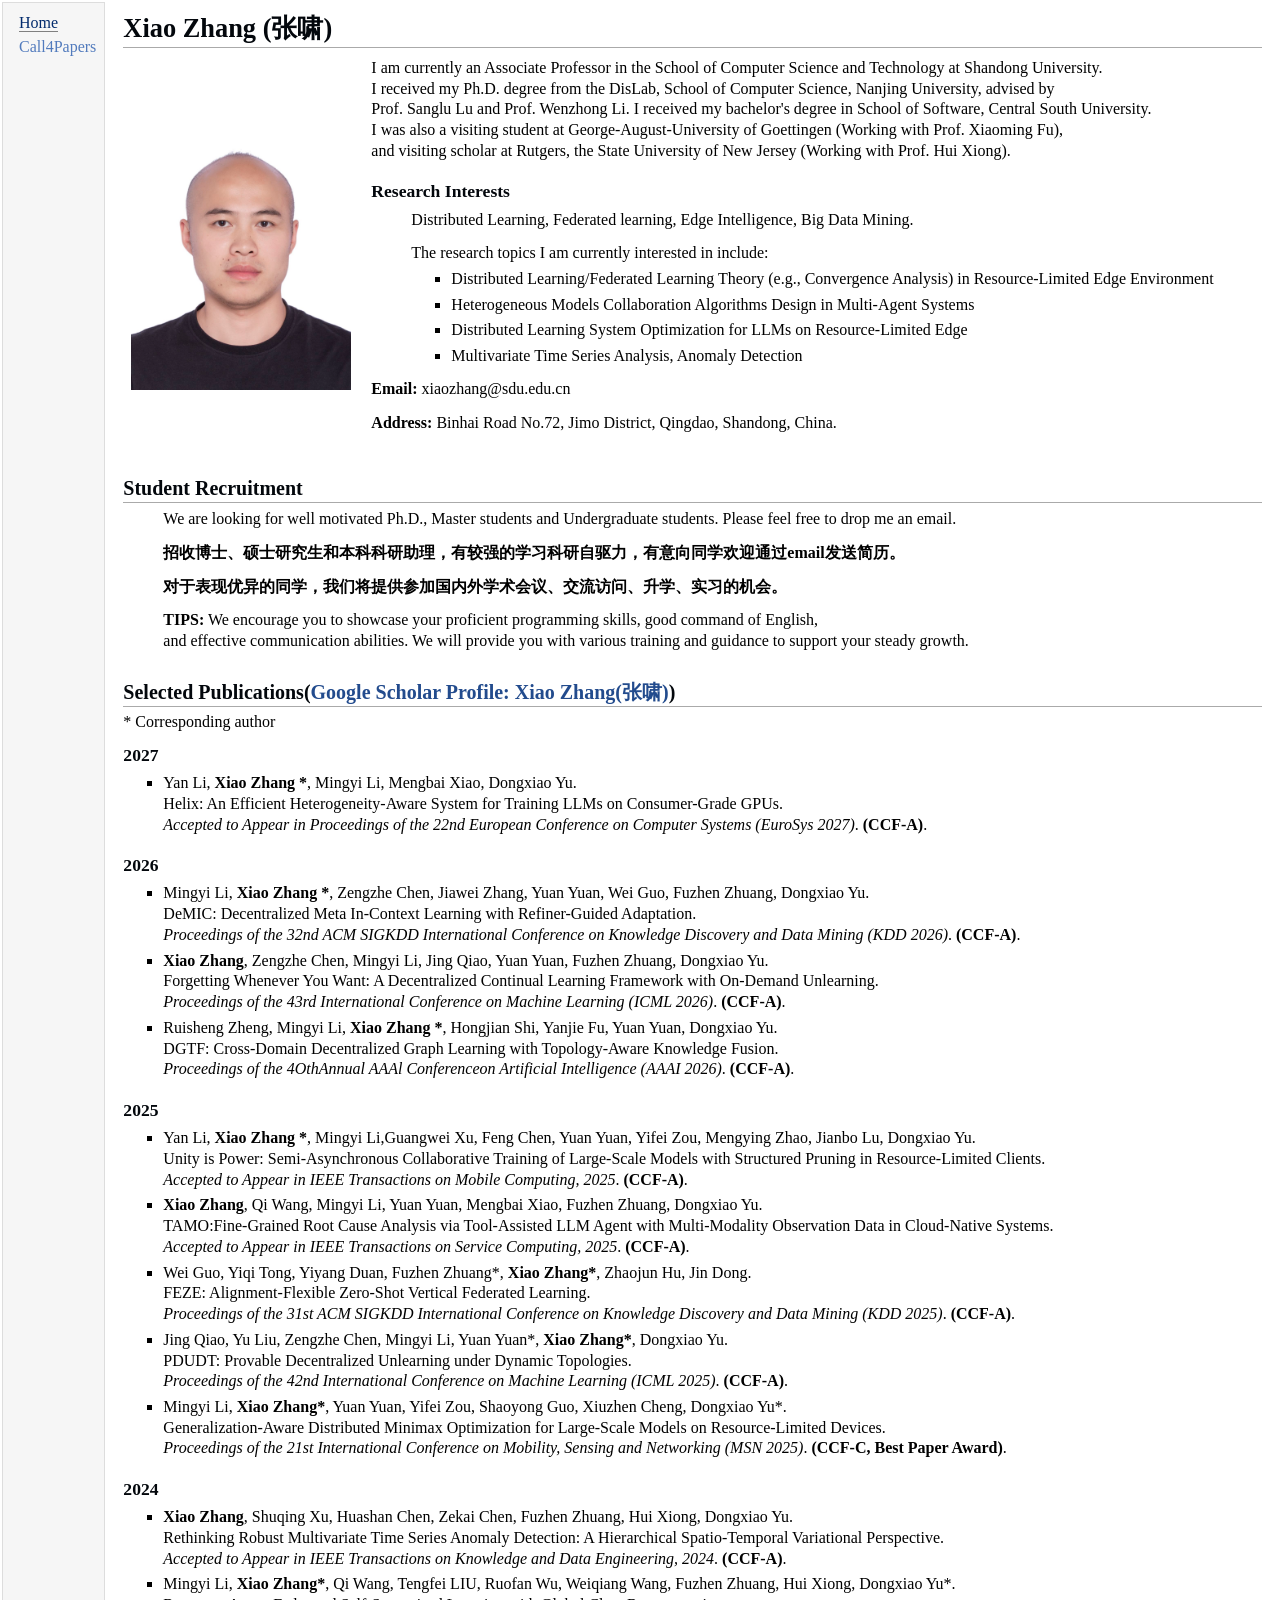
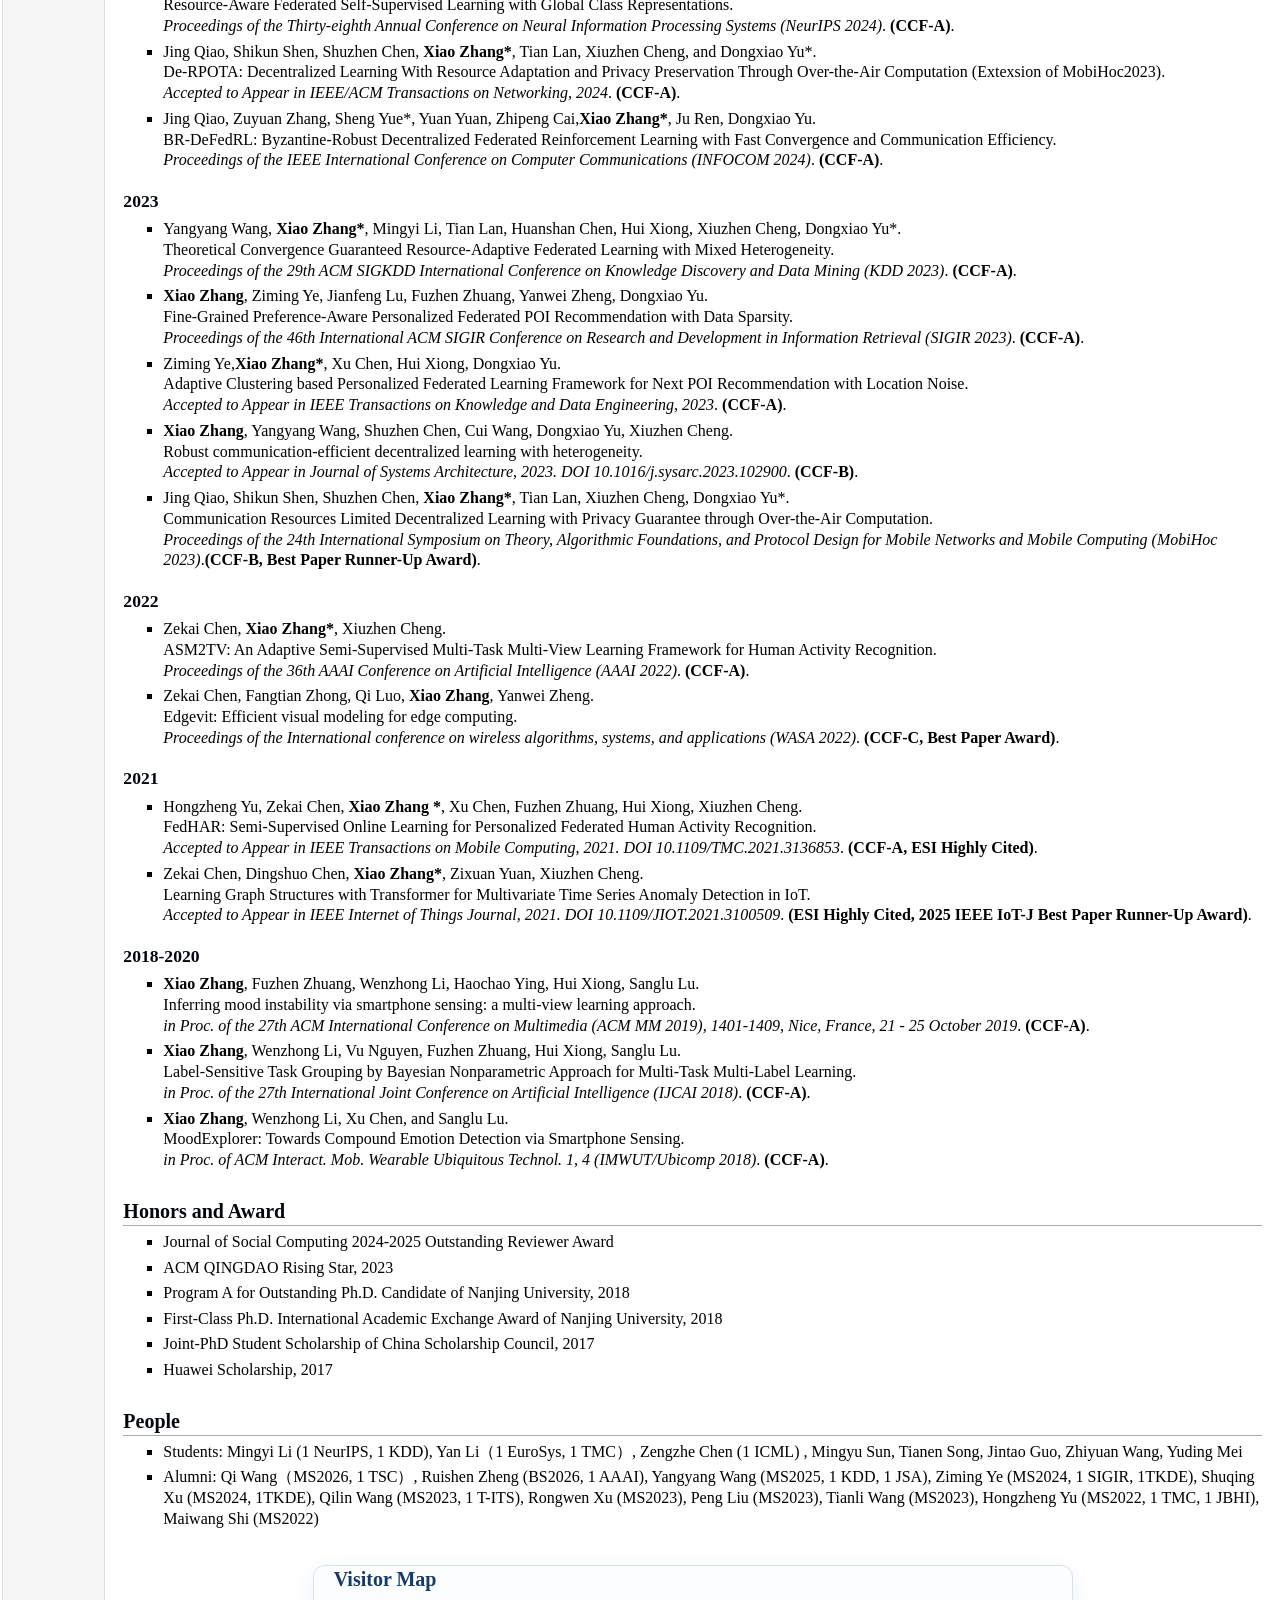
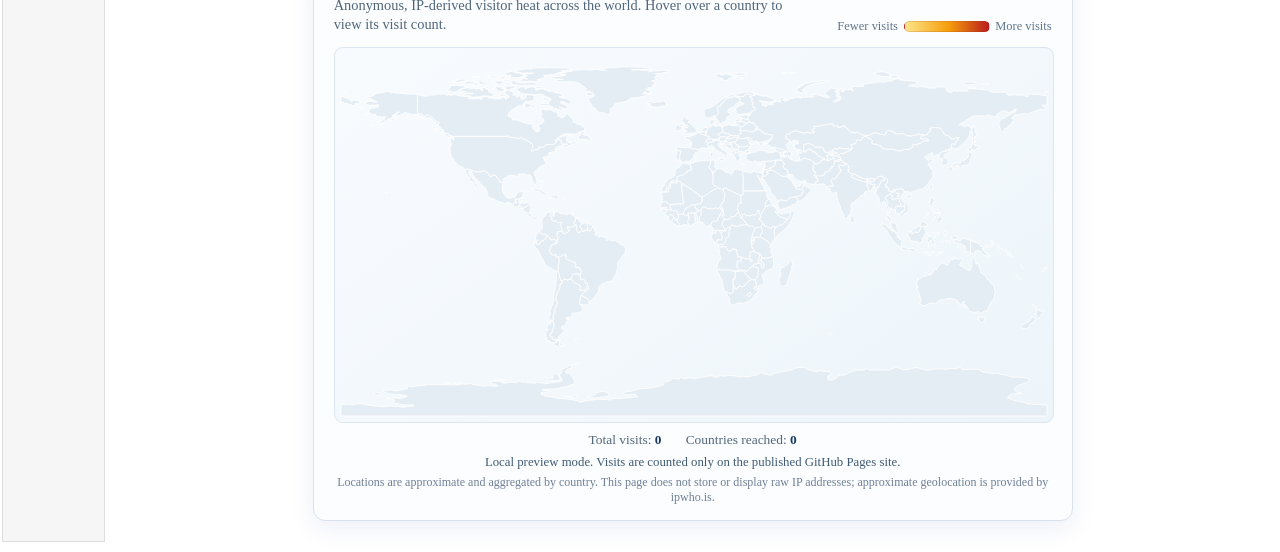
<file: index.html>
<!DOCTYPE html PUBLIC "-//W3C//DTD XHTML 1.1//EN"
  "http://www.w3.org/TR/xhtml11/DTD/xhtml11.dtd">
<html xmlns="http://www.w3.org/1999/xhtml" xml:lang="en">
<head>
<meta name="generator" content="jemdoc, see http://jemdoc.jaboc.net/" />
<meta http-equiv="Content-Type" content="text/html;charset=utf-8" />
<link rel="stylesheet" href="jemdoc.css" type="text/css" />
<title></title>
</head>
<body>
<table summary="Table for page layout." id="tlayout">
<tr valign="top">
<td id="layout-menu">
<div class="menu-item"><a href="index.html" class="current">Home</a></div>
<!-- <div class="menu-item"><a href="publications.html">Publications</a></div>
<div class="menu-item"><a href="transfer.html">Transfer&nbsp;Learning</a></div>
<div class="menu-item"><a href="mtmv.html">Multi-task&nbsp;&&nbsp;multi-view&nbsp;Learning</a></div>
<div class="menu-item"><a href="recsys.html">Recommendation&nbsp;System</a></div>
<div class="menu-item"><a href="talks.html">Talks</a></div> -->
<!-- <div class="menu-item"><a href="fp.html">Full Publications</a></div> -->
<!-- <div class="menu-item"><a href="teaching.html">Teaching/Services</a></div> -->
<!-- <div class="menu-item"><a href="group.html">Group</a></div> -->
<div class="menu-item"><a href="call4papers.html">Call4Papers</a></div>
</td>
<td id="layout-content">
<h1 style="margin-top: 0px;">Xiao Zhang (张啸)</h1>
<table class="imgtable"><tr><td>
<img src="./xiao-2.jpeg" alt="alt text" width="220px" height="280px" /></a>&nbsp;</td>
<td align="left"><p>I am currently an Associate Professor in the School of Computer Science and Technology at Shandong University. <br> I received my Ph.D. degree from the DisLab, School of Computer Science, Nanjing University, advised by <br> Prof. Sanglu Lu and Prof. Wenzhong Li. I received my bachelor's degree in School of Software, Central South University. <br>
I was also a visiting student at George-August-University of Goettingen (Working with Prof. Xiaoming Fu),  <br> and visiting scholar at Rutgers, the State University of New Jersey (Working with Prof. Hui Xiong).
</p>
<!-- <p>My research interests include Distributed Learning, Edge Intelligence and Data Mining, including Federated Learning, Multi-task Learning, Multi-view Learning and Recommendation Systems.</p> -->
<!-- <p>I have published more than 100 papers in the prestigious refereed conferences and journals, such as KDD, WWW, SIGIR, ICDE, IJCAI, AAAI, EMNLP, Nature Communications, IEEE TKDE, ACM TKDD, IEEE T-CYB, IEEE TNNLS, ACM TIST, et al.</p> -->

<h3>Research Interests</h3>
<ul>
<p> Distributed Learning, Federated learning, Edge Intelligence, Big Data Mining.</p>
<p> The research topics I am currently interested in include: </p>
<ul>
<li> <p>Distributed Learning/Federated Learning Theory (e.g., Convergence Analysis) in Resource-Limited Edge Environment
  </p>
</li>
<li> <p>Heterogeneous Models Collaboration Algorithms Design in Multi-Agent Systems
  </p>
</li>
<li> <p>Distributed Learning System Optimization for LLMs on Resource-Limited Edge
  </p>
</li>
<li> <p>Multivariate Time Series Analysis, Anomaly Detection
  </p>
</li>
</ul>
</ul>
<!-- <h3>Email</h3>
<ul>
<p> xiaozhang@sdu.edu.cn &amp; </p>
</ul>
<h3>Address</h3>
<ul>
<p> Binhai Road No.72, Jimo District, Qingdao, Shandong, China.</p>
</ul> -->
<p><b>Email:</b> xiaozhang@sdu.edu.cn </p>
<p><b>Address:</b> Binhai Road No.72, Jimo District, Qingdao, Shandong, China.</p>
<!-- <p>Tel: (86) 10-62600765</p> -->
<!-- <p>Motto: If you want to harvest, please try your best! Keep your heart passional, everything is possible!</p> -->
<!-- <p> <b>Student recruitment:</b> We are looking for well motivated Master students and Undergraduate students who are interested in Distributed Learning, Federated learning, Edge Intelligence, Big Data Mining. Please feel free to drop me an email.</p>
<p> <b>招收博士、硕士研究生和本科科研助理，有较强的学习科研自驱力，有意向同学欢迎通过email发送简历。</b></p>
<p> <b>TIPS:</b> We encourage you to showcase your proficient programming skills, good command of English, and effective communication abilities. We will provide you with various training and guidance to support your steady growth.</p> -->
</td></tr></table>

<h2>Student Recruitment</h2>
<ul>
<p> We are looking for well motivated Ph.D., Master students and Undergraduate students.  Please feel free to drop me an email.</p>
<p> <b>招收博士、硕士研究生和本科科研助理，有较强的学习科研自驱力，有意向同学欢迎通过email发送简历。</b></p>
<p> <b>对于表现优异的同学，我们将提供参加国内外学术会议、交流访问、升学、实习的机会。</b></p>
<p> <b>TIPS:</b> We encourage you to showcase your proficient programming skills, good command of English, 
  <br> and effective communication abilities. We will provide you with various training and guidance to support your steady growth.</p>
</ul>

  
<h2>Selected Publications(<a href="https://scholar.google.com/citations?user=Mjc1iUQAAAAJ&hl=zh-CN">Google Scholar Profile: Xiao Zhang(张啸)</a>)</h2>
* Corresponding author
<!-- <h3>Distributed Learning/Federated Learning Theory (e.g., Convergence Analysis) in Resource-Limited Edge Environment</h3> -->
<h3>2027</h3>
<ul>
<li><p> Yan Li, <b>Xiao Zhang *</b>,  Mingyi Li, Mengbai Xiao, Dongxiao Yu.
<br> Helix: An Efficient Heterogeneity-Aware System for Training LLMs on Consumer-Grade GPUs. 
<br><i>Accepted to Appear in Proceedings of the 22nd European Conference on Computer Systems (EuroSys 2027)</i>. <b>(CCF-A)</b>.
</p>
</li>

</ul> 
  
<h3>2026</h3>
<ul>
<li><p> Mingyi Li, <b>Xiao Zhang *</b>, Zengzhe Chen, Jiawei Zhang, Yuan Yuan, Wei Guo, Fuzhen Zhuang, Dongxiao Yu. 
<br> DeMIC: Decentralized Meta In-Context Learning with Refiner-Guided Adaptation. 
<br><i>Proceedings of the 32nd ACM SIGKDD International Conference on Knowledge Discovery and Data Mining (KDD 2026)</i>. <b>(CCF-A)</b>.
</p>
</li>
<li><p> <b>Xiao Zhang</b>, Zengzhe Chen, Mingyi Li, Jing Qiao, Yuan Yuan, Fuzhen Zhuang, Dongxiao Yu. 
<br> Forgetting Whenever You Want: A Decentralized Continual Learning Framework with On-Demand Unlearning. 
<br> <i>Proceedings of the 43rd International Conference on Machine Learning (ICML 2026)</i>. <b>(CCF-A)</b>.
</p>
</li>
<li><p> Ruisheng Zheng, Mingyi Li, <b>Xiao Zhang *</b>, Hongjian Shi, Yanjie Fu, Yuan Yuan, Dongxiao Yu. 
<br> DGTF: Cross-Domain Decentralized Graph Learning with Topology-Aware Knowledge Fusion. 
<br> <i>Proceedings of the 4OthAnnual AAAl Conferenceon Artificial Intelligence (AAAI 2026)</i>. <b>(CCF-A)</b>.
</p>
</li>
</ul> 
<h3>2025</h3>
<ul>
<li><p> Yan Li, <b>Xiao Zhang *</b>, Mingyi Li,Guangwei Xu, Feng Chen, Yuan Yuan, Yifei Zou, Mengying Zhao, Jianbo Lu, Dongxiao Yu. 
<br> Unity is Power: Semi-Asynchronous Collaborative Training of Large-Scale Models with Structured Pruning in Resource-Limited Clients. 
<br> <i>Accepted to Appear in IEEE Transactions on Mobile Computing, 2025</i>. <b>(CCF-A)</b>.
</p>
</li>
<li><p>  <b>Xiao Zhang</b>, Qi Wang, Mingyi Li, Yuan Yuan, Mengbai Xiao, Fuzhen Zhuang, Dongxiao Yu. 
<br> TAMO:Fine-Grained Root Cause Analysis via Tool-Assisted LLM Agent with Multi-Modality Observation Data in Cloud-Native Systems. 
<br> <i>Accepted to Appear in IEEE Transactions on Service Computing, 2025</i>. <b>(CCF-A)</b>.
</p>
</li>
<li><p>Wei Guo, Yiqi Tong, Yiyang Duan, Fuzhen Zhuang*, <b>Xiao Zhang*</b>, Zhaojun Hu, Jin Dong. 
<br> FEZE: Alignment-Flexible Zero-Shot Vertical Federated Learning.
<br> <i>Proceedings of the 31st ACM SIGKDD International Conference on Knowledge Discovery and Data Mining (KDD 2025)</i>. <b>(CCF-A)</b>.
</p>
</li>
<li><p> Jing Qiao, Yu Liu, Zengzhe Chen, Mingyi Li, Yuan Yuan*, <b>Xiao Zhang*</b>, Dongxiao Yu.  
 <br> PDUDT: Provable Decentralized Unlearning under Dynamic Topologies.
 <br> <i>Proceedings of the 42nd International Conference on Machine Learning (ICML 2025)</i>. <b>(CCF-A)</b>.  
</p>
</li> 
<li><p> Mingyi Li, <b>Xiao Zhang*</b>, Yuan Yuan, Yifei Zou, Shaoyong Guo, Xiuzhen Cheng, Dongxiao Yu*.  
 <br> Generalization-Aware Distributed Minimax Optimization for Large-Scale Models on Resource-Limited Devices.
 <br> <i>Proceedings of the 21st International Conference on Mobility, Sensing and Networking (MSN 2025)</i>. <b>(CCF-C, Best Paper Award)</b>.  
</p>
</li> 
</ul>
<h3>2024</h3>
<ul>
<li><p> <b>Xiao Zhang</b>, Shuqing Xu, Huashan Chen, Zekai Chen, Fuzhen Zhuang, Hui Xiong, Dongxiao Yu. 
<br> Rethinking Robust Multivariate Time Series Anomaly Detection: A Hierarchical Spatio-Temporal Variational Perspective. 
<br> <i>Accepted to Appear in IEEE Transactions on Knowledge and Data Engineering, 2024</i>. <b>(CCF-A)</b>.  
</p>
</li> 
<li><p>Mingyi Li, <b>Xiao Zhang*</b>, Qi Wang, Tengfei LIU, Ruofan Wu, Weiqiang Wang, Fuzhen Zhuang, Hui Xiong, Dongxiao Yu*.
<br> Resource-Aware Federated Self-Supervised Learning with Global Class Representations. 
<br> <i>Proceedings of the Thirty-eighth Annual Conference on Neural Information Processing Systems (NeurIPS 2024)</i>. <b>(CCF-A)</b>.
</p>
</li>
<li><p> Jing Qiao, Shikun Shen, Shuzhen Chen, <b>Xiao Zhang*</b>, Tian Lan, Xiuzhen Cheng, and Dongxiao Yu*. 
<br> De-RPOTA: Decentralized Learning With Resource Adaptation and Privacy Preservation Through Over-the-Air Computation (Extexsion of MobiHoc2023). 
<br> <i>Accepted to Appear in IEEE/ACM Transactions on Networking, 2024</i>. <b>(CCF-A)</b>.  
</p>
</li> 
<li><p>Jing Qiao, Zuyuan Zhang, Sheng Yue*, Yuan Yuan, Zhipeng Cai,<b>Xiao Zhang*</b>, Ju Ren, Dongxiao Yu. 
<br> BR-DeFedRL: Byzantine-Robust Decentralized Federated  Reinforcement Learning with Fast Convergence and Communication Efficiency.   
<br> <i>Proceedings of the IEEE International Conference on Computer Communications (INFOCOM 2024)</i>. <b>(CCF-A)</b>.
</p>
</li>
</ul>
<h3>2023</h3>
<ul>
<li><p>Yangyang Wang, <b>Xiao Zhang*</b>, Mingyi Li, Tian Lan, Huanshan Chen, Hui Xiong, Xiuzhen Cheng, Dongxiao Yu*. 
<br> Theoretical Convergence Guaranteed Resource-Adaptive Federated Learning with Mixed Heterogeneity.   
<br> <i>Proceedings of the 29th ACM SIGKDD International Conference on Knowledge Discovery and Data Mining (KDD 2023)</i>. <b>(CCF-A)</b>.
</p>
</li>
<li><p><b>Xiao Zhang</b>, Ziming Ye, Jianfeng Lu, Fuzhen Zhuang, Yanwei Zheng, Dongxiao Yu. 
<br> Fine-Grained Preference-Aware Personalized Federated POI Recommendation with Data Sparsity.   
<br> <i>Proceedings of the 46th International ACM SIGIR Conference on Research and Development in Information Retrieval (SIGIR 2023)</i>. <b>(CCF-A)</b>.
</p>
</li>
<li><p> Ziming Ye,<b>Xiao Zhang*</b>, Xu Chen, Hui Xiong, Dongxiao Yu. 
<br> Adaptive Clustering based Personalized Federated Learning Framework for Next POI Recommendation with Location Noise. 
<br> <i>Accepted to Appear in IEEE Transactions on Knowledge and Data Engineering, 2023</i>. <b>(CCF-A)</b>.  
</p>
</li> 
<li><p><b>Xiao Zhang</b>, Yangyang Wang, Shuzhen Chen, Cui Wang, Dongxiao Yu, Xiuzhen Cheng.
<br> Robust communication-efficient decentralized learning with heterogeneity.  
<br> <i>Accepted to Appear in Journal of Systems Architecture, 2023. DOI 10.1016/j.sysarc.2023.102900</i>. <b>(CCF-B)</b>.  
</p>
</li>
<li><p>Jing Qiao, Shikun Shen, Shuzhen Chen, <b>Xiao Zhang*</b>, Tian Lan, Xiuzhen Cheng, Dongxiao Yu*. 
<br> Communication Resources Limited Decentralized Learning with Privacy Guarantee through Over-the-Air Computation.   
<br> <i>Proceedings of the 24th International Symposium on Theory, Algorithmic Foundations, and Protocol Design for Mobile Networks and Mobile Computing (MobiHoc 2023)</i>.<b>(CCF-B, Best Paper Runner-Up Award)</b>.
</p>
</li>
</ul>
<h3>2022</h3>
<ul>
<li><p>Zekai Chen, <b>Xiao Zhang*</b>, Xiuzhen Cheng. 
<br> ASM2TV: An Adaptive Semi-Supervised Multi-Task Multi-View Learning Framework for Human Activity Recognition.
<br> <i>Proceedings of the 36th AAAI Conference on Artificial Intelligence (AAAI 2022)</i>. <b>(CCF-A)</b>.  
</p>
</li>
<li><p>Zekai Chen, Fangtian Zhong, Qi Luo, <b>Xiao Zhang</b>, Yanwei Zheng. 
<br> Edgevit: Efficient visual modeling for edge computing.  
<br> <i>Proceedings of the International conference on wireless algorithms, systems, and applications (WASA 2022)</i>. <b>(CCF-C, Best Paper Award)</b>.  
</p>
</li>
</ul>
<h3>2021</h3>
<ul>
<li><p> Hongzheng Yu, Zekai Chen, <b>Xiao Zhang *</b>, Xu Chen, Fuzhen Zhuang, Hui Xiong, Xiuzhen Cheng.   
<br> FedHAR: Semi-Supervised Online Learning for Personalized Federated Human Activity Recognition. 
<br> <i>Accepted to Appear in IEEE Transactions on Mobile Computing, 2021. DOI 10.1109/TMC.2021.3136853</i>.  <b>(CCF-A, ESI Highly Cited)</b>.  
</p>
</li>
<li><p> Zekai Chen, Dingshuo Chen, <b>Xiao Zhang*</b>, Zixuan Yuan, Xiuzhen Cheng.   
<br> Learning Graph Structures with Transformer for Multivariate Time Series Anomaly Detection in IoT. 
<br> <i>Accepted to Appear in IEEE Internet of Things Journal, 2021. DOI 10.1109/JIOT.2021.3100509</i>. <b>(ESI Highly Cited, 2025 IEEE IoT-J Best Paper Runner-Up Award)</b>.  
</p>
</li>
<!-- <li> Haofei Yin, Mengbai Xiao, Rouzhou Lu, Xiao Zhang, Dongxiao Yu, Guanghui Zhang. 
PipeDec: Low-Latency Pipeline-based Inference with Dynamic Speculative Decoding towards Large-scale Models. 
<i>arXiv preprint, 2025</i>.  -->
</ul>
<h3>2018-2020</h3>
<ul>
<li><p><b>Xiao Zhang</b>, Fuzhen Zhuang, Wenzhong Li, Haochao Ying, Hui Xiong, Sanglu Lu. 
<br> Inferring mood instability via smartphone sensing: a multi-view learning approach. 
<br> <i>in Proc. of the 27th ACM International Conference on Multimedia (ACM MM 2019), 1401-1409, Nice, France, 21 - 25 October 2019</i>. <b>(CCF-A)</b>.  
</p>
</li>
<li><p><b>Xiao Zhang</b>, Wenzhong Li, Vu Nguyen, Fuzhen Zhuang, Hui Xiong, Sanglu Lu.
<br>Label-Sensitive Task Grouping by Bayesian Nonparametric Approach for Multi-Task Multi-Label Learning.  
<br> <i>in Proc. of the 27th International Joint Conference on Artificial Intelligence (IJCAI 2018)</i>. <b>(CCF-A)</b>.
</p>
</li>
<li><p><b>Xiao Zhang</b>, Wenzhong Li, Xu Chen, and Sanglu Lu. 
<br> MoodExplorer: Towards Compound Emotion Detection via Smartphone Sensing.  
<br> <i>in Proc. of ACM Interact. Mob. Wearable Ubiquitous Technol. 1, 4 (IMWUT/Ubicomp 2018)</i>. <b>(CCF-A)</b>. 
</p>
</li>
</ul>
<h2>Honors and Award</h2> 
<ul>
<li><p>Journal of Social Computing 2024-2025 Outstanding Reviewer Award</p>
</li>
<li><p>ACM QINGDAO Rising Star, 2023</p>
</li>
<!-- <li><p>CAAI BDSC Rising Star, 2022</p>
</li> -->
<li><p>Program A for Outstanding Ph.D. Candidate of Nanjing University, 2018</p>
</li>
<li><p>First-Class Ph.D. International Academic Exchange Award of Nanjing University, 2018</p>
</li>
<li><p>Joint-PhD Student Scholarship of China Scholarship Council, 2017</p>
</li>
<li><p>Huawei Scholarship, 2017</p>
</li>
</ul>
<h2>People</h2>
<ul>
<li><p>Students: Mingyi Li (1 NeurIPS, 1 KDD), Yan Li（1 EuroSys, 1 TMC）, Zengzhe Chen (1 ICML) , Mingyu Sun, Tianen Song, Jintao Guo, Zhiyuan Wang, Yuding Mei</p>
</li>
<li><p>Alumni: Qi Wang（MS2026, 1 TSC）, Ruishen Zheng (BS2026, 1 AAAI), Yangyang Wang (MS2025, 1 KDD, 1 JSA), Ziming Ye (MS2024, 1 SIGIR, 1TKDE), Shuqing Xu (MS2024, 1TKDE), Qilin Wang (MS2023, 1 T-ITS), 
  Rongwen Xu (MS2023), Peng Liu (MS2023), Tianli Wang (MS2023), Hongzheng Yu (MS2022, 1 TMC, 1 JBHI), Maiwang Shi (MS2022)</p>
</li>
</ul>
<!-- <li><p>First-Class Ph.D. International Academic Exchange Award of Nanjing University, 2018</p>
</li>
<li><p>Joint-PhD Student Scholarship of China Scholarship Council, 2017</p>
</li>
<li><p>Huawei Scholarship, 2017</p>
</li> -->
<!-- <li><p>Dec. 2012-2015  Excellent researcher in Institute of Computing Technology, CAS (one time per year)</p>
</li>
<li><p>Jul. 2015  The Champion of IJCAI 2015 Data Mining Competition (1/753)</p>
</li>
<li><p>Oct. 2013   Best Doctoral Dissertation Award, Chinese Association for Artificial Intelligence</p>
</li>
<li><p>Dec. 2011   Outstanding Graduate Student, Graduate University of Chinese Academy of Sciences</p>
</li>
<li><p>Oct. 2010   Best Paper Candidate &amp; Student Travel Award, ACM CIKM 2010</p>
</li>
<li><p>Apr. 2010  Best Paper Candidate, SIAM SDM 2010</p>
</li>
<li><p>Jun. 2007-2010   Excellent Student, Chinese Academy of Sciences (one time per year)</p>
</li>
<li><p>Jan. 2009   Xia Peisu Scholarship, Institute of Computing Technology</p>
</li>
<li><p>Jul. 2006  Excellent Graduate Student, ChongQing City (top 0.5%)</p>
</li> -->
<!-- </ul> -->
<!-- <h2>Research Grants</h2>
<ul> 
<li><p>“Study on Open Knowledge Computable Model and Computing Method for Network Big Data”, the National Natural Science Foundation of China, 640,000RMB (2,560,000RMB in total), 2019.1 - 2022.12.</p>
</li>  
<li><p>“Multi-source Uncertain Data Mining Method and Technique”, the National Key Research and Development Program of China, 600,000RMB (3,420,000RMB in total), 2018.5 - 2021.5.</p>
</li>  
<li><p>“The Research on Recommendation Algorithms based on Deep Learning”, the National Natural Science Foundation of China, 640,000RMB, 2018.1 - 2021.12.</p>
</li>
<li><p>“The Youth Innovation Promotion Association CAS 2017146”, Chinese Academy of Sciences, 800,000RMB, 2017.1 - 2020.12.</p>
</li>
<li><p>“The Research on Multi-task Multi-view Learning Algorithms to Heterogeneous Environment”, the National Natural Science Foundation of China, 780,000RMB, 2015.1 - 2018.12.</p>
</li>
<li><p>“The Application of Machine Learning Algorithm in Operator Big Data”, ZTE, 200,000RMB, 2017.1 - 2017.12.</p>
</li>
<li><p>“2015 Microsoft Research Asia Collaborative Research Program”, MSRA, 100,000RMB, 2016.1 - 2016.12.</p>
</li>
<li><p>“The Research on Knowledge Graph Constructing Methods based on Web Data”, Baidu Inc., 100,000RMB, 2016.1 - 2016.12.</p>
</li>
<li><p>“The Research of Transfer Learning Algorithms based on Generative Model with Applications”, the National Natural Science Foundation of China, 240,000RMB, 2013.1 - 2015.12.</p>
</li>
<li><p>“Research and Development of Public Service Support Technology in Urban Population Life Cycle”, National High-tech R&amp;D Program of China (863 Program), 713,600RMB (4,460,000RMB in total), 2013.1 - 2015.12.</p>
</li>
<li><p>“The Develop of Parallel Data Mining System”, Key Lab of Web Data in ICT, 300,000RMB, 2011.8 - 2012.7.</p>
</li>
</ul> -->
<section class="visitor-map" aria-labelledby="visitor-map-title">
  <div class="visitor-map__heading">
    <div>
      <h2 id="visitor-map-title">Visitor Map</h2>
      <p>Anonymous, IP-derived visitor heat across the world. Hover over a country to view its visit count.</p>
    </div>
    <div class="visitor-map__legend" aria-label="Heat legend">
      <span>Fewer visits</span>
      <span class="visitor-map__gradient" aria-hidden="true"></span>
      <span>More visits</span>
    </div>
  </div>
  <div id="visitor-map-canvas" class="visitor-map__canvas" aria-label="Global country visitor heatmap">
    <svg id="visitor-map-svg" class="visitor-map__svg" viewBox="0 0 960 500" role="img" aria-labelledby="visitor-map-svg-title visitor-map-svg-desc" preserveAspectRatio="xMidYMid meet">
      <title id="visitor-map-svg-title">Global visitor heatmap</title>
      <desc id="visitor-map-svg-desc">Countries are colored according to anonymous visit counts derived from approximate IP locations.</desc>
    </svg>
    <div id="visitor-map-tooltip" class="visitor-map__tooltip" role="tooltip" hidden="hidden"></div>
    <p id="visitor-map-loading" class="visitor-map__loading" role="status">Loading country heat data&hellip;</p>
  </div>
  <div class="visitor-map__summary" aria-live="polite">
    <span>Total visits: <strong id="visitor-total-count">&ndash;</strong></span>
    <span>Countries reached: <strong id="visitor-countries-count">&ndash;</strong></span>
  </div>
  <p id="visitor-map-status" class="visitor-map__note">Preparing anonymous visitor statistics&hellip;</p>
  <p class="visitor-map__privacy">Locations are approximate and aggregated by country. This page does not store or display raw IP addresses; approximate geolocation is provided by ipwho.is.</p>
  <noscript><p class="visitor-map__error">JavaScript is required to display the visitor heatmap.</p></noscript>
</section>
<script type="text/javascript" src="visitor-map.js" defer="defer"></script>
</td>
</tr>
</table>
</body>
</html>
</file>
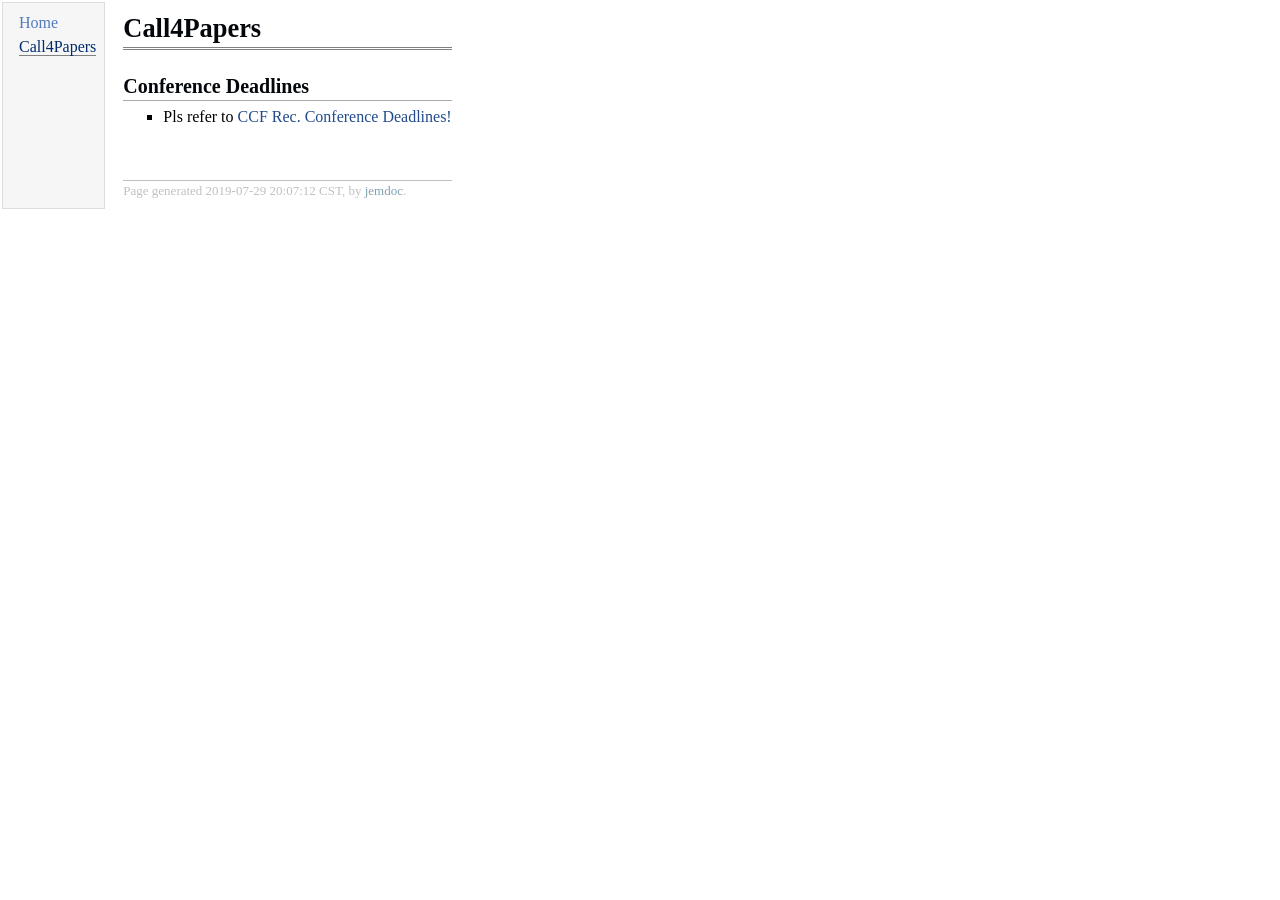
<file: call4papers.html>
<!DOCTYPE html PUBLIC "-//W3C//DTD XHTML 1.1//EN"
  "http://www.w3.org/TR/xhtml11/DTD/xhtml11.dtd">
<html xmlns="http://www.w3.org/1999/xhtml" xml:lang="en">
<head>
<meta name="generator" content="jemdoc, see http://jemdoc.jaboc.net/" />
<meta http-equiv="Content-Type" content="text/html;charset=utf-8" />
<link rel="stylesheet" href="jemdoc.css" type="text/css" />
<title>Call4Papers</title>
</head>
<body>
<table summary="Table for page layout." id="tlayout">
<tr valign="top">
<td id="layout-menu">
<div class="menu-item"><a href="index.html">Home</a></div>
<!-- <div class="menu-item"><a href="publications.html">Publications</a></div>
<div class="menu-item"><a href="transfer.html">Transfer&nbsp;Learning</a></div>
<div class="menu-item"><a href="mtmv.html">Multi-task&nbsp;&&nbsp;multi-view&nbsp;Learning</a></div>
<div class="menu-item"><a href="recsys.html">Recommendation&nbsp;System</a></div>  
<div class="menu-item"><a href="talks.html">Talks</a></div> -->
<!-- <div class="menu-item"><a href="fp.html">Full Publications</a></div> -->
<!-- <div class="menu-item"><a href="teaching.html">Teaching/Services</a></div> -->
<!-- <div class="menu-item"><a href="group.html">Group</a></div> -->
<div class="menu-item"><a href="call4papers.html" class="current">Call4Papers</a></div>
</td>
<td id="layout-content">
<div id="toptitle">
<h1>Call4Papers</h1>
</div>
<h2>Conference Deadlines</h2>
<ul>
<li><p>Pls refer to <a href="https://ccfddl.github.io/">CCF Rec. Conference Deadlines!</a></p>
</li>
</ul>
 
<!-- <table id="Conferences">
<tr class="r1"><td class="c1">Conference	</td><td class="c2"> Submission Deadline </td><td class="c3">	Notification  </td><td class="c4"> Date </td><td class="c5"> Location </td></tr>
<tr class="r2"><td class="c1">IJCAI 2020	</td><td class="c2"> Abstract submission deadline: January 15, 2020 (11:59PM UTC-12);
Paper submission deadline: January 21, 2020 (11:59PM UTC-12); 
Summary reject notification: February 21, 2020; 
Author response period: March 21-25, 2020  </td><td class="c3">	Paper notification: April 19, 2020  </td><td class="c4"> July 11th to July 17th, 2020 </td><td class="c5"> Yokohama, Japan </td></tr>
<tr class="r3"><td class="c1">KDD 2020	</td><td class="c2"> Submission: February 13, 2020 </td><td class="c3">	Notification: May 15, 2020  </td><td class="c4"> August 22-27, 2020 </td><td class="c5"> San Diego, California, USA</td></tr>
<tr class="r4"><td class="c1">SIGIR 2020	</td><td class="c2"> 
Full paper abstract registration: Jan 15, 2020; 
Full paper submission: Jan 22, 2020 </td><td class="c3">	Apr 22, 2020  </td><td class="c4"> July 25-30, 2020 </td><td class="c5"> Xi'an, China </td></tr>
<tr class="r5"><td class="c1">ICML 2020	</td><td class="c2"> Abstract Submission Deadline	Jan 30 (Anywhere on Earth); 	Paper Submission deadline	Feb 06 (Anywhere on Earth); Author Feedback Opens	Apr 01 04:59 AM PDT </td><td class="c3">	Author Notification	May 09 04:59 AM PDT  </td><td class="c4"> Sun Jul 12th through Sat the 18th, 2020 </td><td class="c5"> Messe Wien Exhibition & Congress </td></tr>
<tr class="r6"><td class="c1">Conference	</td><td class="c2"> Submission Deadline </td><td class="c3">	Notification  </td><td class="c4"> Date </td><td class="c5"> Location </td></tr>
<tr class="r7"><td class="c1">
</td></tr></table> -->
<!-- <h2>Useful Links</h2>
<ul>
<li><p><a href="http://mldm.ict.ac.cn/index.html">Links@MLDM</a></p>
</li>
</ul> -->
<div id="footer">
<div id="footer-text">
Page generated 2019-07-29 20:07:12 CST, by <a href="http://jemdoc.jaboc.net/">jemdoc</a>.
</div>
</div>
</td>
</tr>
</table>
</body>
</html>
</file>
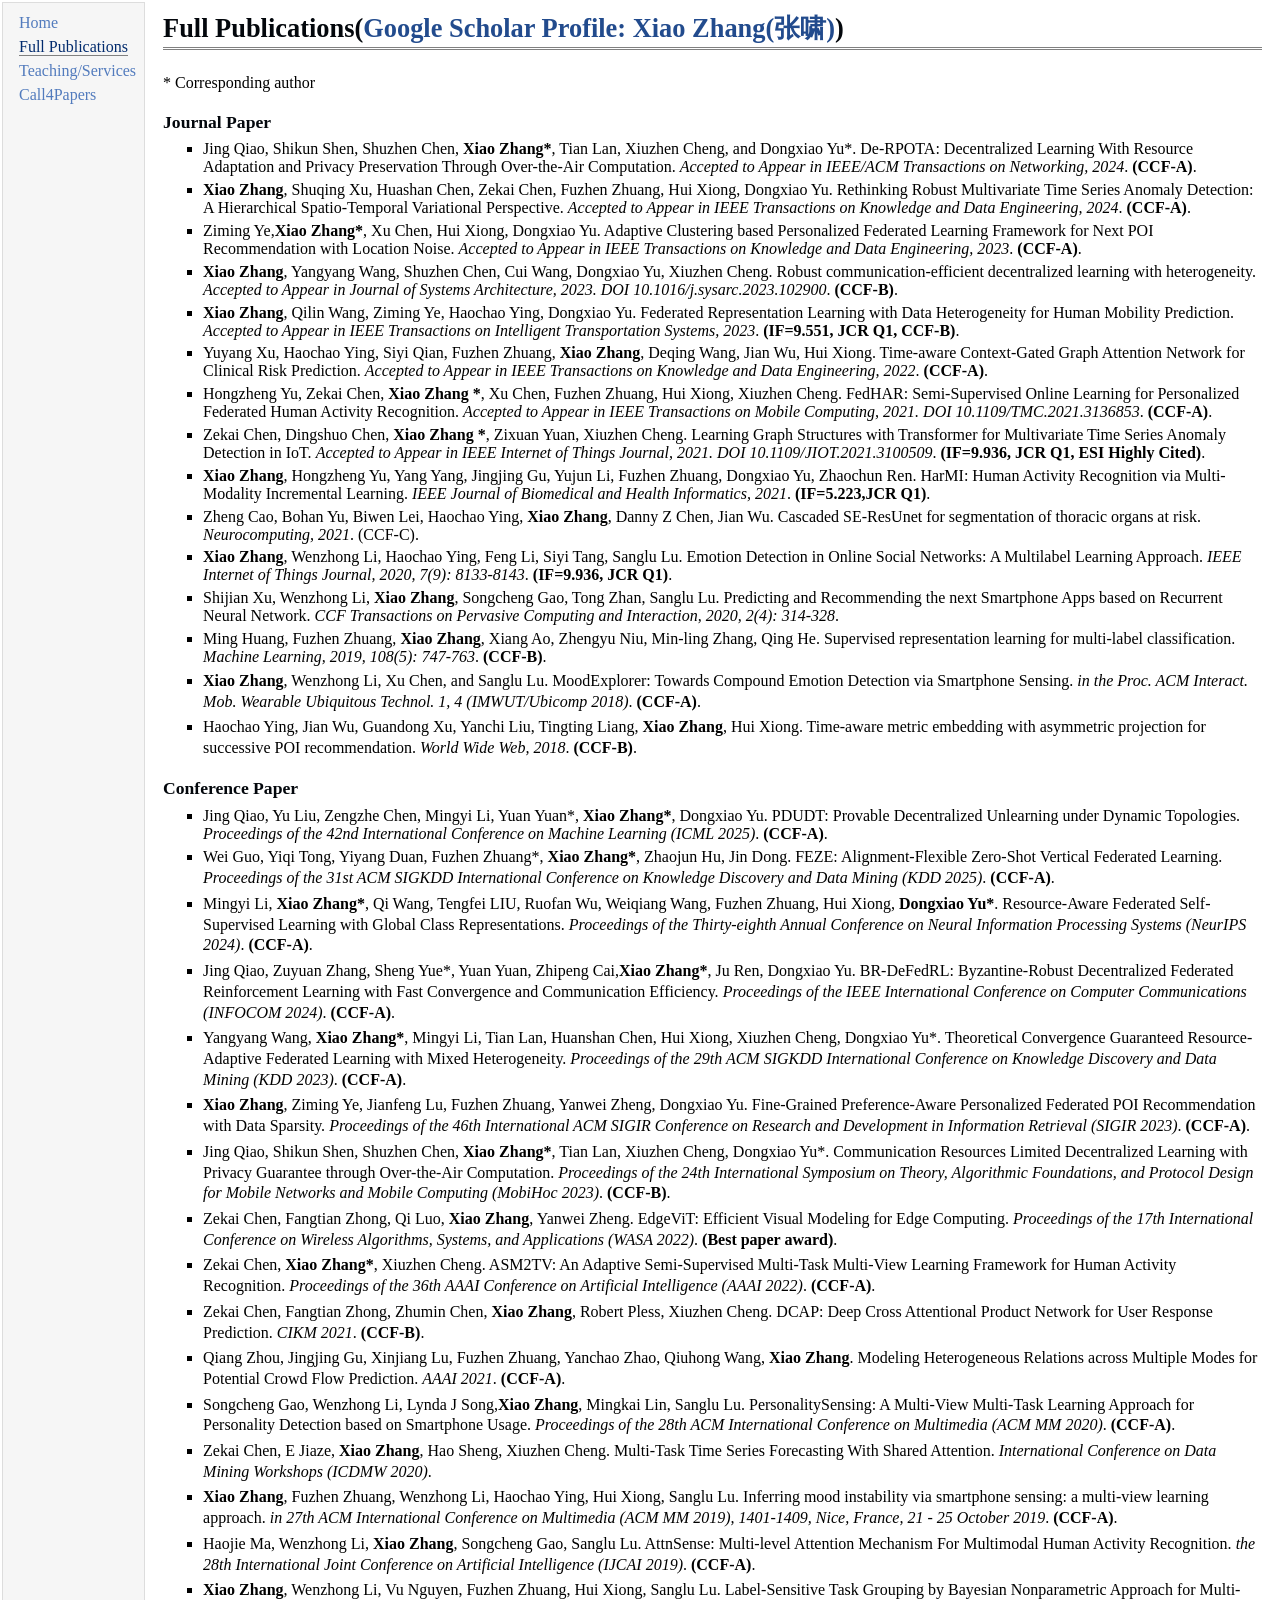
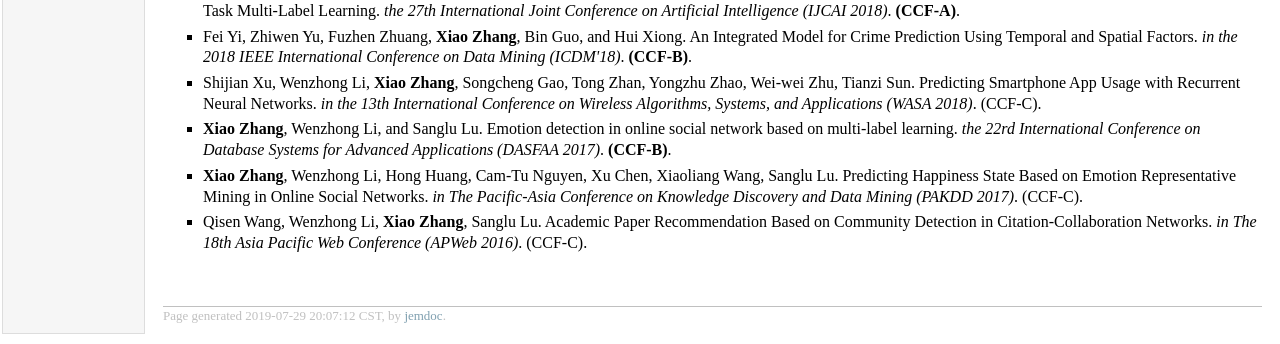
<file: fp.html>
<!DOCTYPE html PUBLIC "-//W3C//DTD XHTML 1.1//EN"
  "http://www.w3.org/TR/xhtml11/DTD/xhtml11.dtd">
<html xmlns="http://www.w3.org/1999/xhtml" xml:lang="en">
<head>
<meta name="generator" content="jemdoc, see http://jemdoc.jaboc.net/" />
<meta http-equiv="Content-Type" content="text/html;charset=utf-8" />
<link rel="stylesheet" href="jemdoc.css" type="text/css" />
<title>Full Publications</title>
</head>
<body>
<table summary="Table for page layout." id="tlayout">
<tr valign="top">
<td id="layout-menu">
<div class="menu-item"><a href="index.html">Home</a></div>
<!-- <div class="menu-item"><a href="publications.html">Publications</a></div>
<div class="menu-item"><a href="transfer.html">Transfer&nbsp;Learning</a></div>
<div class="menu-item"><a href="mtmv.html">Multi-task&nbsp;&&nbsp;multi-view&nbsp;Learning</a></div>
<div class="menu-item"><a href="recsys.html">Recommendation&nbsp;System</a></div>  
<div class="menu-item"><a href="talks.html">Talks</a></div> -->
<div class="menu-item"><a href="fp.html" class="current">Full Publications</a></div>
<div class="menu-item"><a href="teaching.html">Teaching/Services</a></div>
<!-- <div class="menu-item"><a href="group.html">Group</a></div> -->
<div class="menu-item"><a href="call4papers.html">Call4Papers</a></div>
</td>
<td id="layout-content">
<div id="toptitle">
<h1>Full Publications(<a href="https://scholar.google.com/citations?user=Mjc1iUQAAAAJ&hl=zh-CN">Google Scholar Profile: Xiao Zhang(张啸)</a>)</h1>
</div>
<!-- <h2>Conference Deadlines</h2>
<ul>
<li><p>Pls refer to <a href="https://ccfddl.github.io/">CCF Rec. Conference Deadlines!</a></p>
</li>
</ul> -->
<!-- <h2>Selected Publications(<a href="https://scholar.google.com/citations?user=Mjc1iUQAAAAJ&hl=zh-CN">Google Scholar Profile: Xiao Zhang(张啸)</a>)</h2> -->
* Corresponding author
</p>
<h3>Journal Paper</h3>
<ul>
<li> Jing Qiao, Shikun Shen, Shuzhen Chen, <b>Xiao Zhang*</b>, Tian Lan, Xiuzhen Cheng, and Dongxiao Yu*. 
De-RPOTA: Decentralized Learning With Resource Adaptation and Privacy Preservation Through Over-the-Air Computation. 
<i>Accepted to Appear in IEEE/ACM Transactions on Networking, 2024</i>. <b>(CCF-A)</b>.  
</p>
</li> 
<li> <b>Xiao Zhang</b>, Shuqing Xu, Huashan Chen, Zekai Chen, Fuzhen Zhuang, Hui Xiong, Dongxiao Yu. 
Rethinking Robust Multivariate Time Series Anomaly Detection: A Hierarchical Spatio-Temporal Variational Perspective. 
<i>Accepted to Appear in IEEE Transactions on Knowledge and Data Engineering, 2024</i>. <b>(CCF-A)</b>.  
</p>
</li> 
<li> Ziming Ye,<b>Xiao Zhang*</b>, Xu Chen, Hui Xiong, Dongxiao Yu. 
Adaptive Clustering based Personalized Federated Learning Framework for Next POI Recommendation with Location Noise. 
<i>Accepted to Appear in IEEE Transactions on Knowledge and Data Engineering, 2023</i>. <b>(CCF-A)</b>.  
</p>
</li> 
<li><b>Xiao Zhang</b>, Yangyang Wang, Shuzhen Chen, Cui Wang, Dongxiao Yu, Xiuzhen Cheng.
Robust communication-efficient decentralized learning with heterogeneity.  
<i>Accepted to Appear in Journal of Systems Architecture, 2023. DOI 10.1016/j.sysarc.2023.102900</i>. <b>(CCF-B)</b>.  
</p>
</li> 
<li><b>Xiao Zhang</b>, Qilin Wang, Ziming Ye, Haochao Ying, Dongxiao Yu.
Federated Representation Learning with Data Heterogeneity for Human Mobility Prediction. 
<i>Accepted to Appear in IEEE Transactions on Intelligent Transportation Systems, 2023</i>. <b>(IF=9.551, JCR Q1, CCF-B)</b>.  
</p>
</li> 
<li> Yuyang Xu, Haochao Ying, Siyi Qian, Fuzhen Zhuang,  <b>Xiao Zhang</b>, Deqing Wang, Jian Wu, Hui Xiong. 
Time-aware Context-Gated Graph Attention Network for Clinical Risk Prediction. 
<i>Accepted to Appear in IEEE Transactions on Knowledge and Data Engineering, 2022</i>. <b>(CCF-A)</b>.  
</p>
</li> 
<li> Hongzheng Yu, Zekai Chen, <b>Xiao Zhang *</b>, Xu Chen, Fuzhen Zhuang, Hui Xiong, Xiuzhen Cheng.   
FedHAR: Semi-Supervised Online Learning for Personalized Federated Human Activity Recognition. 
<i>Accepted to Appear in IEEE Transactions on Mobile Computing, 2021. DOI 10.1109/TMC.2021.3136853</i>. <b>(CCF-A)</b>.  
</p>
</li>
<li> Zekai Chen, Dingshuo Chen, <b>Xiao Zhang *</b>, Zixuan Yuan, Xiuzhen Cheng.   
Learning Graph Structures with Transformer for Multivariate Time Series Anomaly Detection in IoT. 
<i>Accepted to Appear in IEEE Internet of Things Journal, 2021. DOI 10.1109/JIOT.2021.3100509</i>. <b>(IF=9.936, JCR Q1, ESI Highly Cited)</b>.  
</p>
</li>
<li> <b>Xiao Zhang</b>, Hongzheng Yu, Yang Yang, Jingjing Gu, Yujun Li, Fuzhen Zhuang, Dongxiao Yu, Zhaochun Ren.  
HarMI: Human Activity Recognition via Multi-Modality Incremental Learning. 
<i>IEEE Journal of Biomedical and Health Informatics, 2021</i>. <b>(IF=5.223,JCR Q1)</b>.  
</p>
</li>
<li>Zheng Cao, Bohan Yu, Biwen Lei, Haochao Ying, <b>Xiao Zhang</b>, Danny Z Chen, Jian Wu. 
Cascaded SE-ResUnet for segmentation of thoracic organs at risk. 
<i>Neurocomputing, 2021</i>. (CCF-C).  
</p>
</li>
<li><b>Xiao Zhang</b>, Wenzhong Li, Haochao Ying, Feng Li, Siyi Tang, Sanglu Lu.
Emotion Detection in Online Social Networks: A Multilabel Learning Approach.    
<i>IEEE Internet of Things Journal, 2020, 7(9): 8133-8143</i>. <b>(IF=9.936, JCR Q1)</b>. 
</p>
</li>
<li>Shijian Xu, Wenzhong Li, <b>Xiao Zhang</b>, Songcheng Gao, Tong Zhan, Sanglu Lu.
Predicting and Recommending the next Smartphone Apps based on Recurrent Neural Network.   
<i>CCF Transactions on Pervasive Computing and Interaction, 2020, 2(4): 314-328</i>.  
</p>
</li>
<li>Ming Huang, Fuzhen Zhuang, <b>Xiao Zhang</b>, Xiang Ao, Zhengyu Niu, Min-ling Zhang, Qing He. 
Supervised representation learning for multi-label classification.  
<i>Machine Learning, 2019, 108(5): 747-763</i>. <b>(CCF-B)</b>.  
</p>
</li>
<li><p><b>Xiao Zhang</b>, Wenzhong Li, Xu Chen, and Sanglu Lu. 
MoodExplorer: Towards Compound Emotion Detection via Smartphone Sensing.  
<i>in the Proc. ACM Interact. Mob. Wearable Ubiquitous Technol. 1, 4 (IMWUT/Ubicomp 2018)</i>. <b>(CCF-A)</b>. 
</p>
</li>
<li><p>Haochao Ying, Jian Wu, Guandong Xu, Yanchi Liu, Tingting Liang, <b>Xiao Zhang</b>, Hui Xiong. 
Time-aware metric embedding with asymmetric projection for successive POI recommendation. 
<i>World Wide Web, 2018</i>. <b>(CCF-B)</b>.
</p>
</li>
</ul>
<h3>Conference Paper</h3>
<ul>
<li> Jing Qiao, Yu Liu, Zengzhe Chen, Mingyi Li, Yuan Yuan*, <b>Xiao Zhang*</b>, Dongxiao Yu.  
PDUDT: Provable Decentralized Unlearning under Dynamic Topologies.  
<i>Proceedings of the 42nd International Conference on Machine Learning (ICML 2025)</i>. <b>(CCF-A)</b>.  
</p>
</li> 
<li><p>Wei Guo, Yiqi Tong, Yiyang Duan, Fuzhen Zhuang*, <b>Xiao Zhang*</b>, Zhaojun Hu, Jin Dong. 
FEZE: Alignment-Flexible Zero-Shot Vertical Federated Learning. 
<i>Proceedings of the 31st ACM SIGKDD International Conference on Knowledge Discovery and Data Mining (KDD 2025)</i>. <b>(CCF-A)</b>.
</p>
</li>
<li><p>Mingyi Li, <b>Xiao Zhang*</b>, Qi Wang, Tengfei LIU, Ruofan Wu, Weiqiang Wang, Fuzhen Zhuang, Hui Xiong, <b>Dongxiao Yu*</b>.
Resource-Aware Federated Self-Supervised Learning with Global Class Representations. 
<i>Proceedings of the Thirty-eighth Annual Conference on Neural Information Processing Systems (NeurIPS 2024)</i>. <b>(CCF-A)</b>.
</p>
</li>
<li><p>Jing Qiao, Zuyuan Zhang, Sheng Yue*, Yuan Yuan, Zhipeng Cai,<b>Xiao Zhang*</b>, Ju Ren, Dongxiao Yu. 
BR-DeFedRL: Byzantine-Robust Decentralized Federated Reinforcement Learning with Fast Convergence and Communication Efficiency.   
<i>Proceedings of the IEEE International Conference on Computer Communications (INFOCOM 2024)</i>. <b>(CCF-A)</b>.
</p>
</li>
<li><p>Yangyang Wang, <b>Xiao Zhang*</b>, Mingyi Li, Tian Lan, Huanshan Chen, Hui Xiong, Xiuzhen Cheng, Dongxiao Yu*. 
Theoretical Convergence Guaranteed Resource-Adaptive Federated Learning with Mixed Heterogeneity.   
<i>Proceedings of the 29th ACM SIGKDD International Conference on Knowledge Discovery and Data Mining (KDD 2023)</i>. <b>(CCF-A)</b>.
</p>
</li>
<li><p><b>Xiao Zhang</b>, Ziming Ye, Jianfeng Lu, Fuzhen Zhuang, Yanwei Zheng, Dongxiao Yu. 
Fine-Grained Preference-Aware Personalized Federated POI Recommendation with Data Sparsity.   
<i>Proceedings of the 46th International ACM SIGIR Conference on Research and Development in Information Retrieval (SIGIR 2023)</i>. <b>(CCF-A)</b>.
</p>
</li>
<li><p>Jing Qiao, Shikun Shen, Shuzhen Chen, <b>Xiao Zhang*</b>, Tian Lan, Xiuzhen Cheng, Dongxiao Yu*. 
Communication Resources Limited Decentralized Learning with Privacy Guarantee through Over-the-Air Computation.   
<i>Proceedings of the 24th International Symposium on Theory, Algorithmic Foundations, and Protocol Design for Mobile Networks and Mobile Computing (MobiHoc 2023)</i>. <b>(CCF-B)</b>.
</p>
</li>
<li><p>Zekai Chen, Fangtian Zhong, Qi Luo, <b>Xiao Zhang</b>, Yanwei Zheng. 
EdgeViT: Efficient Visual Modeling for Edge Computing.   
<i>Proceedings of the 17th International Conference on Wireless Algorithms, Systems, and Applications (WASA 2022)</i>. <b>(Best paper award)</b>.
</p>
</li>
<li><p>Zekai Chen, <b>Xiao Zhang*</b>, Xiuzhen Cheng. 
ASM2TV: An Adaptive Semi-Supervised Multi-Task Multi-View Learning Framework for Human Activity Recognition.   
<i>Proceedings of the 36th AAAI Conference on Artificial Intelligence (AAAI 2022)</i>. <b>(CCF-A)</b>.  
</p>
</li>
<li><p>Zekai Chen, Fangtian Zhong, Zhumin Chen, <b>Xiao Zhang</b>, Robert Pless, Xiuzhen Cheng. 
DCAP: Deep Cross Attentional Product Network for User Response Prediction.   
<i>CIKM 2021</i>. <b>(CCF-B)</b>.  
</p>
</li>
<li><p>Qiang Zhou, Jingjing Gu, Xinjiang Lu, Fuzhen Zhuang, Yanchao Zhao, Qiuhong Wang, <b>Xiao Zhang</b>. 
Modeling Heterogeneous Relations across Multiple Modes for Potential Crowd Flow Prediction.  
<i>AAAI 2021</i>. <b>(CCF-A)</b>.  
</p>
</li>
<li><p>Songcheng Gao, Wenzhong Li, Lynda J Song,<b>Xiao Zhang</b>, Mingkai Lin, Sanglu Lu. 
PersonalitySensing: A Multi-View Multi-Task Learning Approach for Personality Detection based on Smartphone Usage. 
<i>Proceedings of the 28th ACM International Conference on Multimedia (ACM MM 2020)</i>. <b>(CCF-A)</b>.  
</p>
</li>
<li><p>Zekai Chen, E Jiaze, <b>Xiao Zhang</b>, Hao Sheng, Xiuzhen Cheng. 
Multi-Task Time Series Forecasting With Shared Attention.  
<i>International Conference on Data Mining Workshops (ICDMW 2020)</i>.   
</p>
</li>
<li><p><b>Xiao Zhang</b>, Fuzhen Zhuang, Wenzhong Li, Haochao Ying, Hui Xiong, Sanglu Lu. 
Inferring mood instability via smartphone sensing: a multi-view learning approach. 
<i>in 27th ACM International Conference on Multimedia (ACM MM 2019), 1401-1409, Nice, France, 21 - 25 October 2019</i>. <b>(CCF-A)</b>.  
</p>
</li>
<li><p>Haojie Ma, Wenzhong Li, <b>Xiao Zhang</b>, Songcheng Gao, Sanglu Lu. 
AttnSense: Multi-level Attention Mechanism For Multimodal Human Activity Recognition. 
<i>the 28th International Joint Conference on Artificial Intelligence (IJCAI 2019)</i>. <b>(CCF-A)</b>. 
</p>
</li>
<li><p><b>Xiao Zhang</b>, Wenzhong Li, Vu Nguyen, Fuzhen Zhuang, Hui Xiong, Sanglu Lu.
Label-Sensitive Task Grouping by Bayesian Nonparametric Approach for Multi-Task Multi-Label Learning.  
<i>the 27th International Joint Conference on Artificial Intelligence (IJCAI 2018)</i>. <b>(CCF-A)</b>.
</p>
</li>
<li><p>Fei Yi, Zhiwen Yu, Fuzhen Zhuang, <b>Xiao Zhang</b>, Bin Guo, and Hui Xiong.
An Integrated Model for Crime Prediction Using Temporal and Spatial Factors.  
<i>in the 2018 IEEE International Conference on Data Mining (ICDM'18)</i>. <b>(CCF-B)</b>.
</p>
</li>
<li><p>Shijian Xu, Wenzhong Li,  <b>Xiao Zhang</b>, Songcheng Gao, Tong Zhan, Yongzhu Zhao, Wei-wei Zhu, Tianzi Sun. 
Predicting Smartphone App Usage with Recurrent Neural Networks.  
<i>in the 13th International Conference on Wireless Algorithms, Systems, and Applications (WASA 2018)</i>. (CCF-C).
</p>
</li>
<li><p><b>Xiao Zhang</b>, Wenzhong Li, and Sanglu Lu. 
Emotion detection in online social network based on multi-label learning.  
<i>the 22rd International Conference on Database Systems for Advanced Applications (DASFAA 2017)</i>. <b>(CCF-B)</b>.
</p>
</li>
<li><p><b>Xiao Zhang</b>, Wenzhong Li, Hong Huang, Cam-Tu Nguyen, Xu Chen, Xiaoliang Wang, Sanglu Lu. 
Predicting Happiness State Based on Emotion Representative Mining in Online Social Networks. 
<i>in The Pacific-Asia Conference on Knowledge Discovery and Data Mining (PAKDD 2017)</i>. (CCF-C).
</p>
</li>
<li><p>Qisen Wang, Wenzhong Li, <b>Xiao Zhang</b>, Sanglu Lu.
Academic Paper Recommendation Based on Community Detection in Citation-Collaboration Networks.
<i>in The 18th Asia Pacific Web Conference (APWeb 2016)</i>. (CCF-C).
</p>
</li>
</ul>
 
<!-- <table id="Conferences">
<tr class="r1"><td class="c1">Conference	</td><td class="c2"> Submission Deadline </td><td class="c3">	Notification  </td><td class="c4"> Date </td><td class="c5"> Location </td></tr>
<tr class="r2"><td class="c1">IJCAI 2020	</td><td class="c2"> Abstract submission deadline: January 15, 2020 (11:59PM UTC-12);
Paper submission deadline: January 21, 2020 (11:59PM UTC-12); 
Summary reject notification: February 21, 2020; 
Author response period: March 21-25, 2020  </td><td class="c3">	Paper notification: April 19, 2020  </td><td class="c4"> July 11th to July 17th, 2020 </td><td class="c5"> Yokohama, Japan </td></tr>
<tr class="r3"><td class="c1">KDD 2020	</td><td class="c2"> Submission: February 13, 2020 </td><td class="c3">	Notification: May 15, 2020  </td><td class="c4"> August 22-27, 2020 </td><td class="c5"> San Diego, California, USA</td></tr>
<tr class="r4"><td class="c1">SIGIR 2020	</td><td class="c2"> 
Full paper abstract registration: Jan 15, 2020; 
Full paper submission: Jan 22, 2020 </td><td class="c3">	Apr 22, 2020  </td><td class="c4"> July 25-30, 2020 </td><td class="c5"> Xi'an, China </td></tr>
<tr class="r5"><td class="c1">ICML 2020	</td><td class="c2"> Abstract Submission Deadline	Jan 30 (Anywhere on Earth); 	Paper Submission deadline	Feb 06 (Anywhere on Earth); Author Feedback Opens	Apr 01 04:59 AM PDT </td><td class="c3">	Author Notification	May 09 04:59 AM PDT  </td><td class="c4"> Sun Jul 12th through Sat the 18th, 2020 </td><td class="c5"> Messe Wien Exhibition & Congress </td></tr>
<tr class="r6"><td class="c1">Conference	</td><td class="c2"> Submission Deadline </td><td class="c3">	Notification  </td><td class="c4"> Date </td><td class="c5"> Location </td></tr>
<tr class="r7"><td class="c1">
</td></tr></table> -->
<!-- <h2>Useful Links</h2>
<ul>
<li><p><a href="http://mldm.ict.ac.cn/index.html">Links@MLDM</a></p>
</li>
</ul> -->
<div id="footer">
<div id="footer-text">
Page generated 2019-07-29 20:07:12 CST, by <a href="http://jemdoc.jaboc.net/">jemdoc</a>.
</div>
</div>
</td>
</tr>
</table>
</body>
</html>
</file>
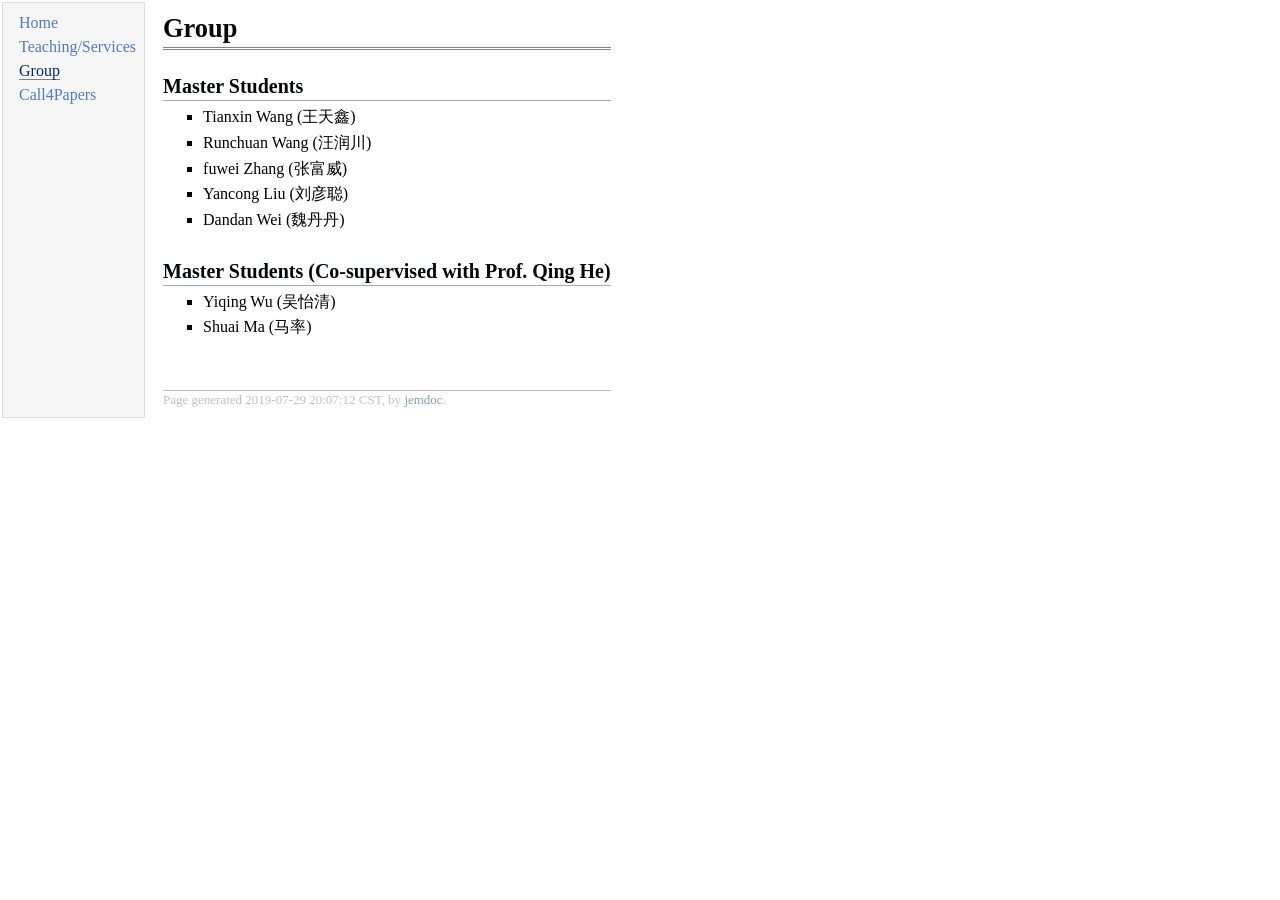
<file: group.html>
<!DOCTYPE html PUBLIC "-//W3C//DTD XHTML 1.1//EN"
  "http://www.w3.org/TR/xhtml11/DTD/xhtml11.dtd">
<html xmlns="http://www.w3.org/1999/xhtml" xml:lang="en">
<head>
<meta name="generator" content="jemdoc, see http://jemdoc.jaboc.net/" />
<meta http-equiv="Content-Type" content="text/html;charset=utf-8" />
<link rel="stylesheet" href="jemdoc.css" type="text/css" />
<title>Group</title>
</head>
<body>
<table summary="Table for page layout." id="tlayout">
<tr valign="top">
<td id="layout-menu">
<div class="menu-item"><a href="index.html">Home</a></div>
<!-- <div class="menu-item"><a href="publications.html">Publications</a></div>
<div class="menu-item"><a href="transfer.html">Transfer&nbsp;Learning</a></div>
<div class="menu-item"><a href="mtmv.html">Multi-task&nbsp;&&nbsp;multi-view&nbsp;Learning</a></div>
<div class="menu-item"><a href="recsys.html">Recommendation&nbsp;System</a></div>  
<div class="menu-item"><a href="talks.html">Talks</a></div> -->
<div class="menu-item"><a href="teaching.html">Teaching/Services</a></div>
<div class="menu-item"><a href="group.html" class="current">Group</a></div>
<div class="menu-item"><a href="call4papers.html">Call4Papers</a></div>
</td>
<td id="layout-content">
<div id="toptitle">
<h1>Group</h1>
</div>
<h2>Master Students</h2>
<ul>
<li><p>Tianxin Wang (王天鑫) </p>
</li>
<li><p>Runchuan Wang (汪润川)</p>
</li>  
<li><p>fuwei Zhang (张富威)</p>
</li>
<li><p>Yancong Liu (刘彦聪)</p>
</li>
<li><p>Dandan Wei (魏丹丹)</p>
</li> 
</ul>
<h2>Master Students (Co-supervised with Prof. Qing He)</h2>
<ul>
<li><p>Yiqing Wu (吴怡清)</p>
</li>
<li><p>Shuai Ma (马率)</p>
</li>
</ul>
<!-- <h2>PhD Students (Co-supervised with Prof. Qing He)</h2>
<ul>
<li><p>Yongchun Zhu (朱勇椿) </p>
</li>  
<li><p>Ying Sun (孙莹) </p>
</li>
<li><p>Shuokai Li (李硕凯) </p>
</li>  
<li><p>Shuo Yu (于朔)</p>
</li>  
<li><p>Feiyang Pan (潘斐阳)</p>
</li>
</ul>
<h2>Visiting Students</h2>
<ul>
<li><p>Zhenwei Tang (唐振威) (Beijing University of Posts and Telecommunications)</p>
</li>
<li><p>Mingxuan Du (杜明轩) (Hefei University of Technology)</p>
</li>
<li><p>Qingyu Guo (郭庆宇) (Hong Kong University of Science and Technology)</p>
</li>
<li><p>Danyao Shen (沈丹瑶) (Rocket Force University of Engineering)</p>
</li> 
<li><p>Zhiyuan Qi (齐志远) (Sun Yat-sen University)</p>
</li>  
<li><p>Keyu Duan (段柯宇) (Beihang University)</p>
</li>  
<li><p>Tongjia Guo (郭桐嘉) (Central University of Finance and Economics)</p>
</li> 
<li><p>Hao Chen (陈豪) (Zhengzhou University)</p>
</li>  
<li><p>Jiaheng Liu (刘佳恒) (Beihang University)</p>
</li>
<li><p>Enzhao Shen (申恩照) (Yanshan University)</p>
</li>
<li><p>Mingda Qian (钱明达) (Beijing Jiaotong University)</p>
</li>
<li><p>Xuebing Li (李学兵) (Yanshan University)</p>
</li>
<li><p>Lang Huang (黄浪) (Beijing University of Posts and Telecommunications)</p>
</li>
<li><p>Yuwei Huang (黄俞卫) (Beijing University of Chemical Technology)</p>
</li>
<li><p>Xin Yin (殷馨) (New Jersey Institute of Technology)</p>
</li>
</ul>
<h2>Alumni (Co-supervised with Prof. Qing He)</h2>
<ul>
<li><p>Zhao Zhang (张钊)  博士</p>
</li>
<li><p>Dongbo Xi (奚冬博)  硕士</p>
</li>  
<li><p>Jia He (何佳)  博士</p>
</li>  
<li><p>Jingwu Chen (陈敬伍)  硕士 </p>
</li>
<li><p>Yingmin Zhou (周英敏)  硕士</p>
</li>  
<li><p>Ming Huang (黄明)  硕士</p>
</li>
<li><p>Xin Jin (金鑫)  博士</p>
</li>
<li><p>Haocheng Wang (王浩成)  博士</p>
</li>
<li><p>Wenchao Yu (余文超)  硕士</p>
</li>
<li><p>Shuo Han (韩硕)  硕士</p>
</li>
<li><p>Xiaohu Cheng (程晓虎)  硕士</p>
</li>
<li><p>Dan Luo (罗丹)  硕士</p>
</li>
<li><p>Tianfeng Shang (尚田丰)  博士</p>
</li>
</ul> -->
<div id="footer">
<div id="footer-text">
Page generated 2019-07-29 20:07:12 CST, by <a href="http://jemdoc.jaboc.net/">jemdoc</a>.
</div>
</div>
</td>
</tr>
</table>
</body>
</html>
</file>
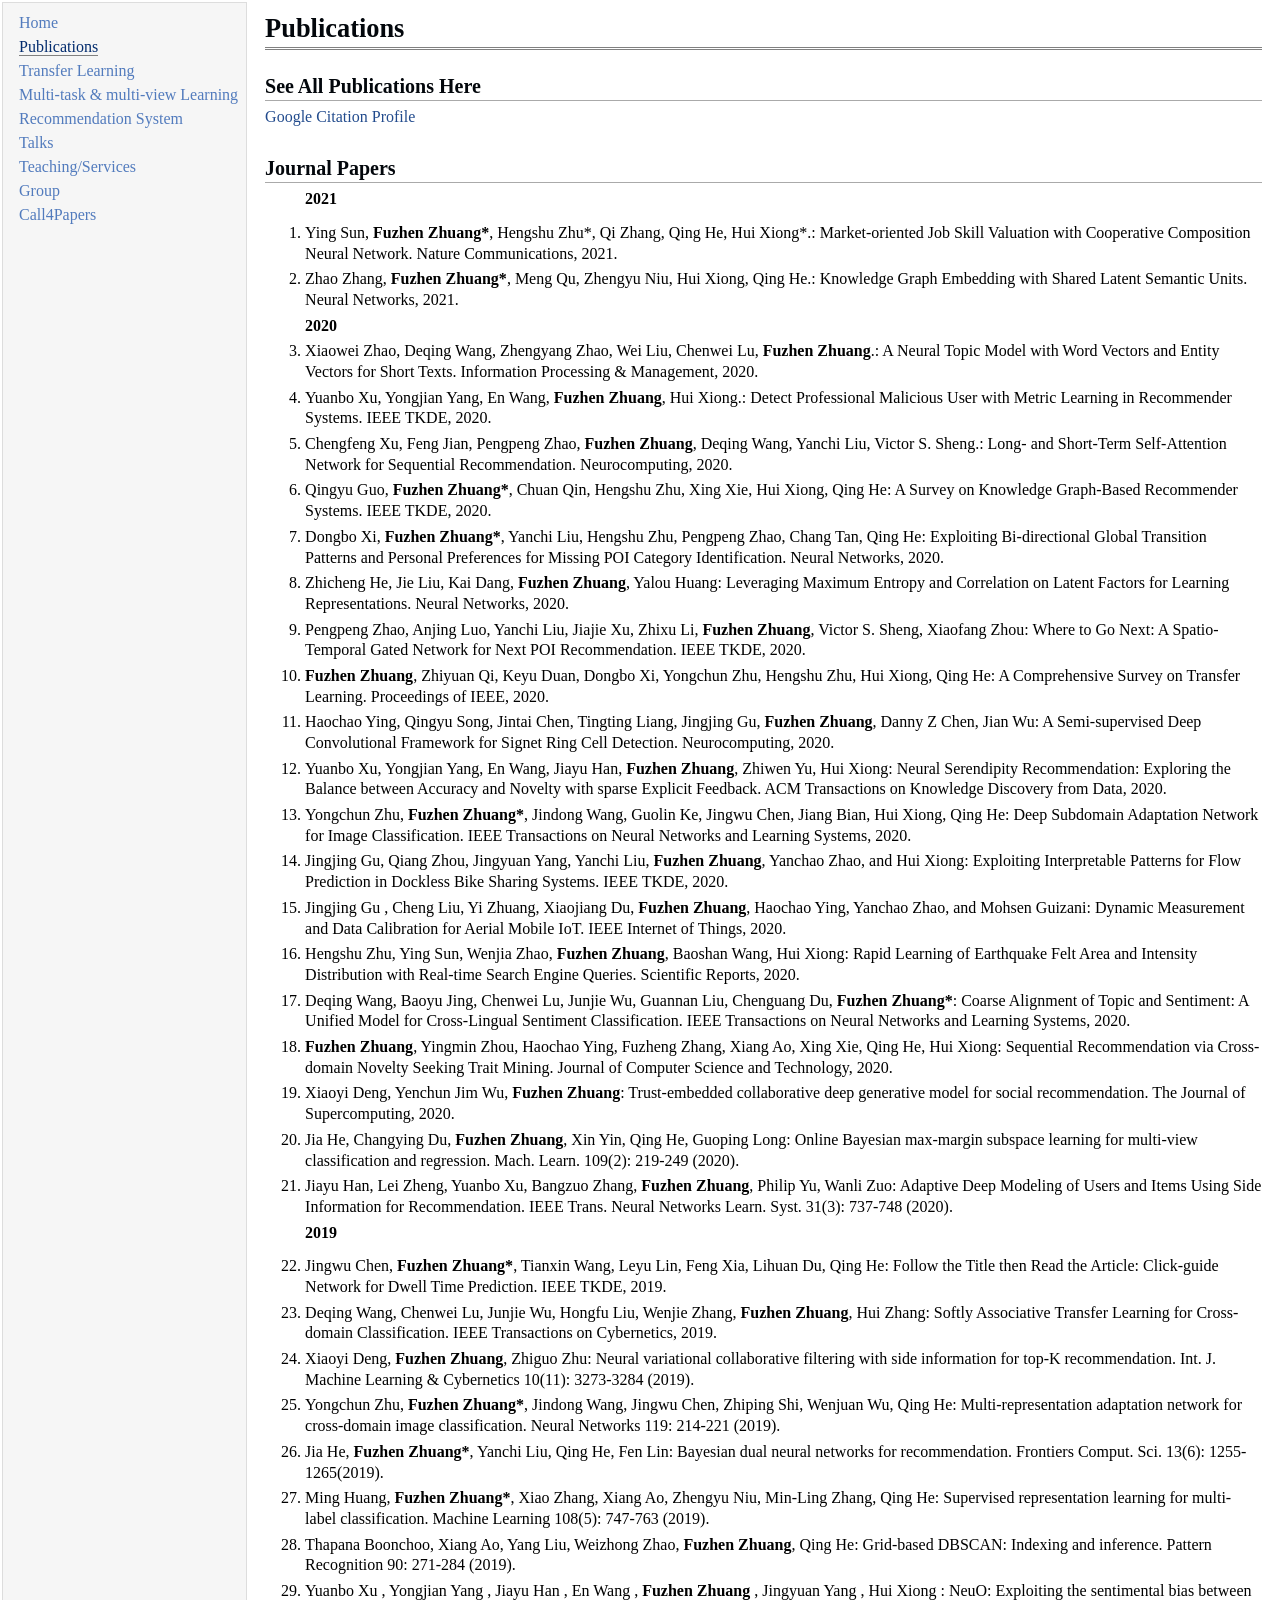
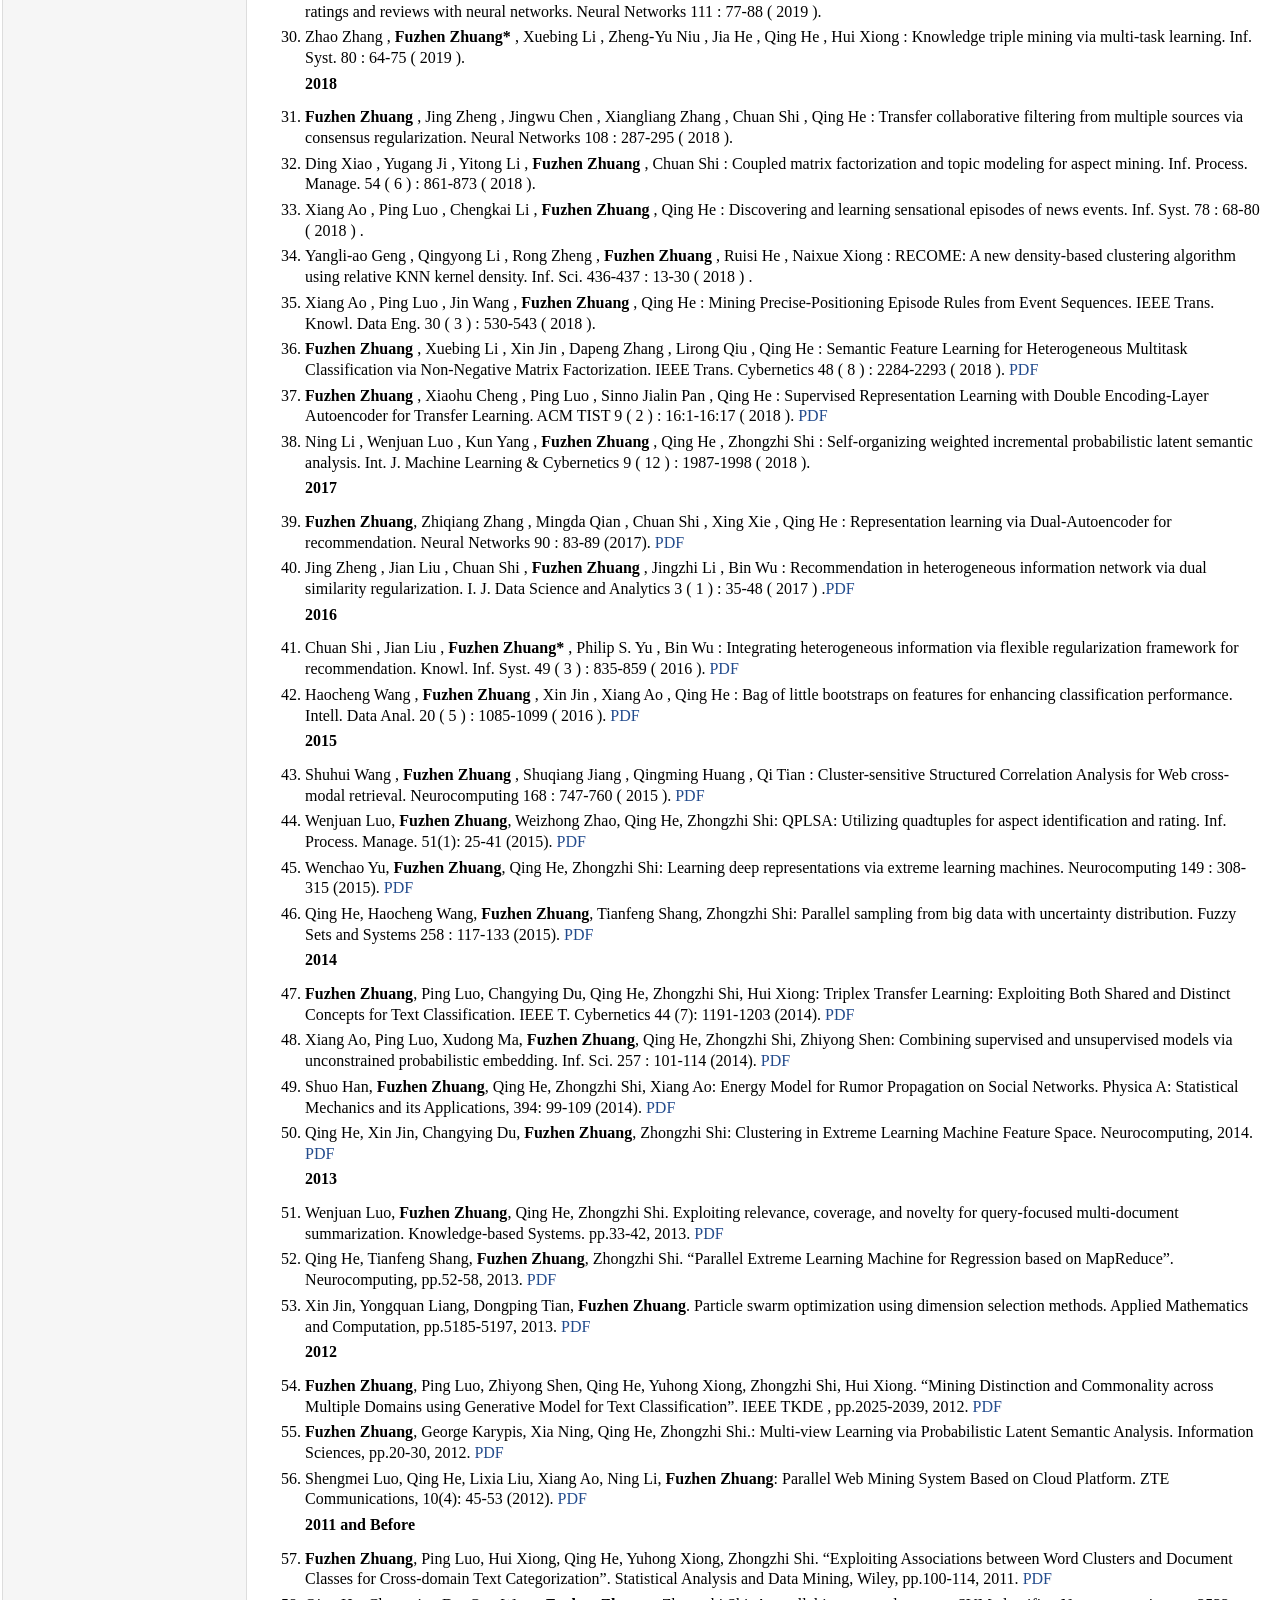
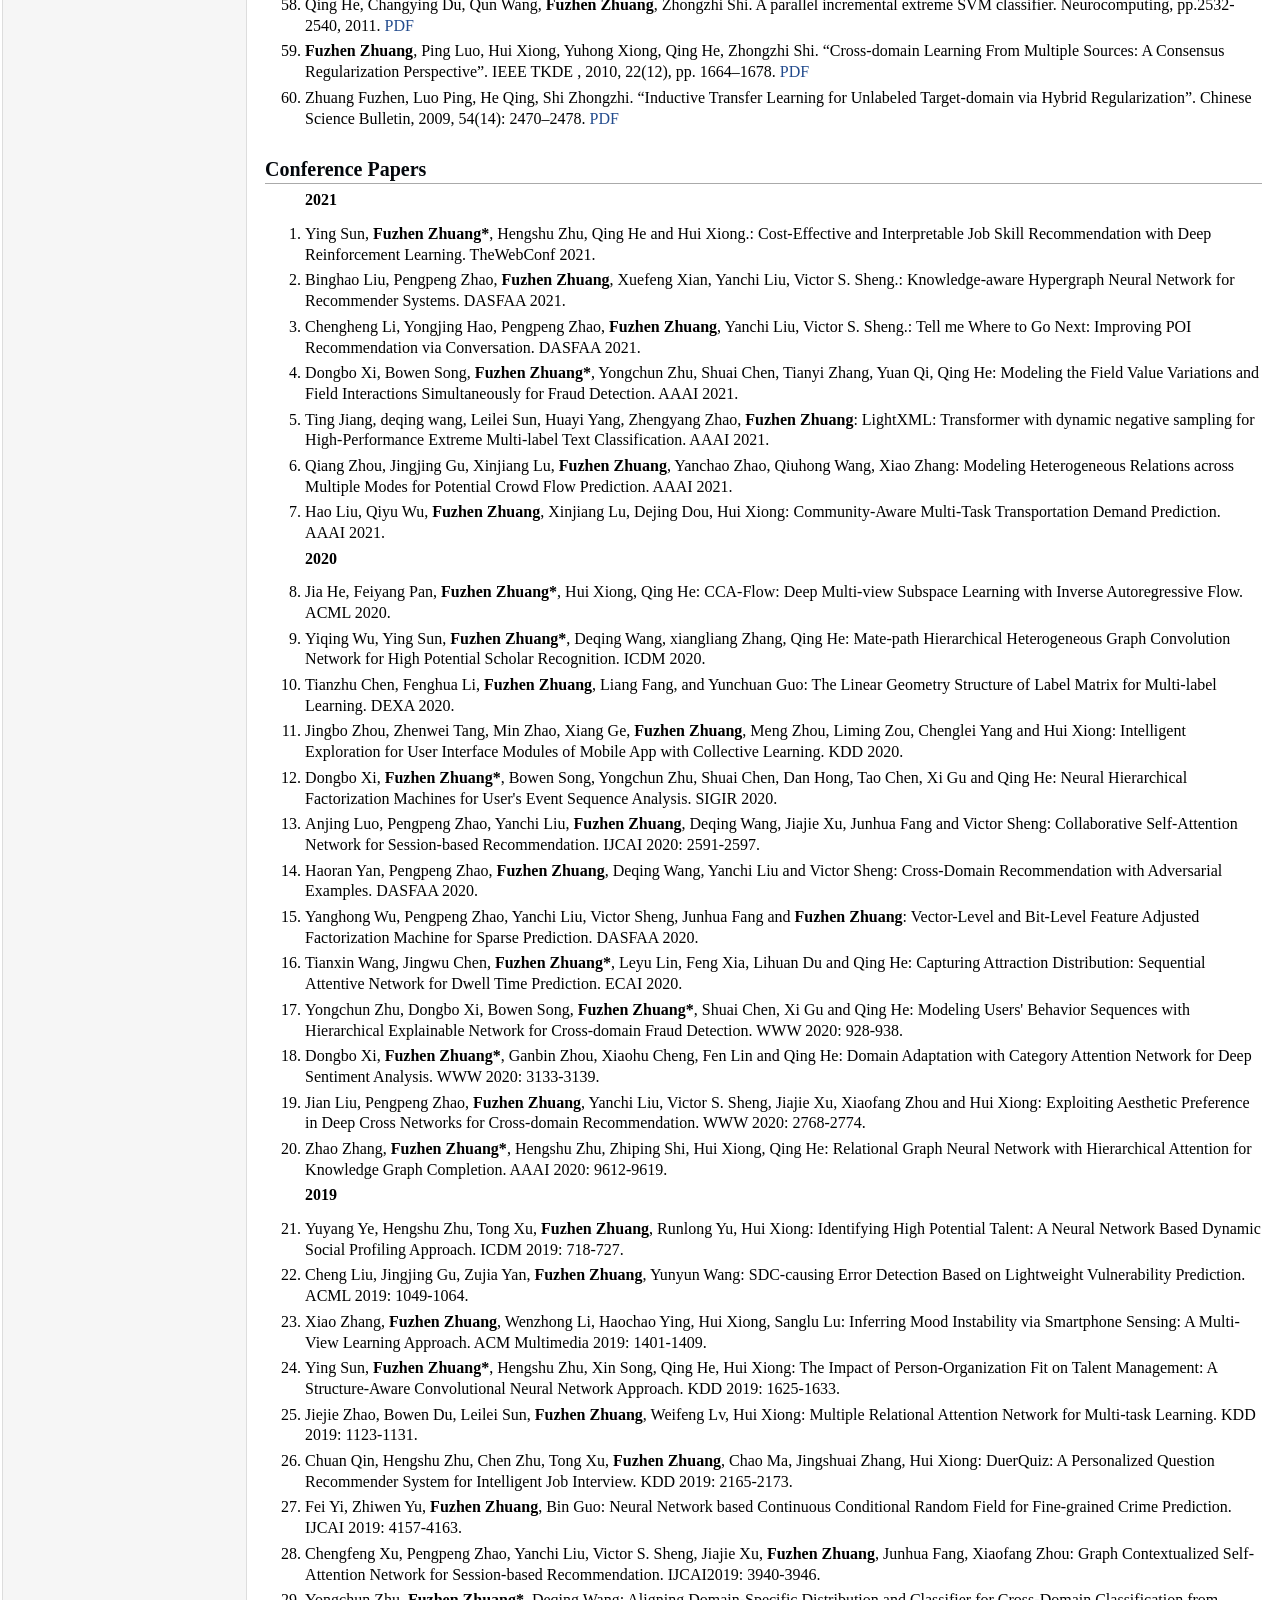
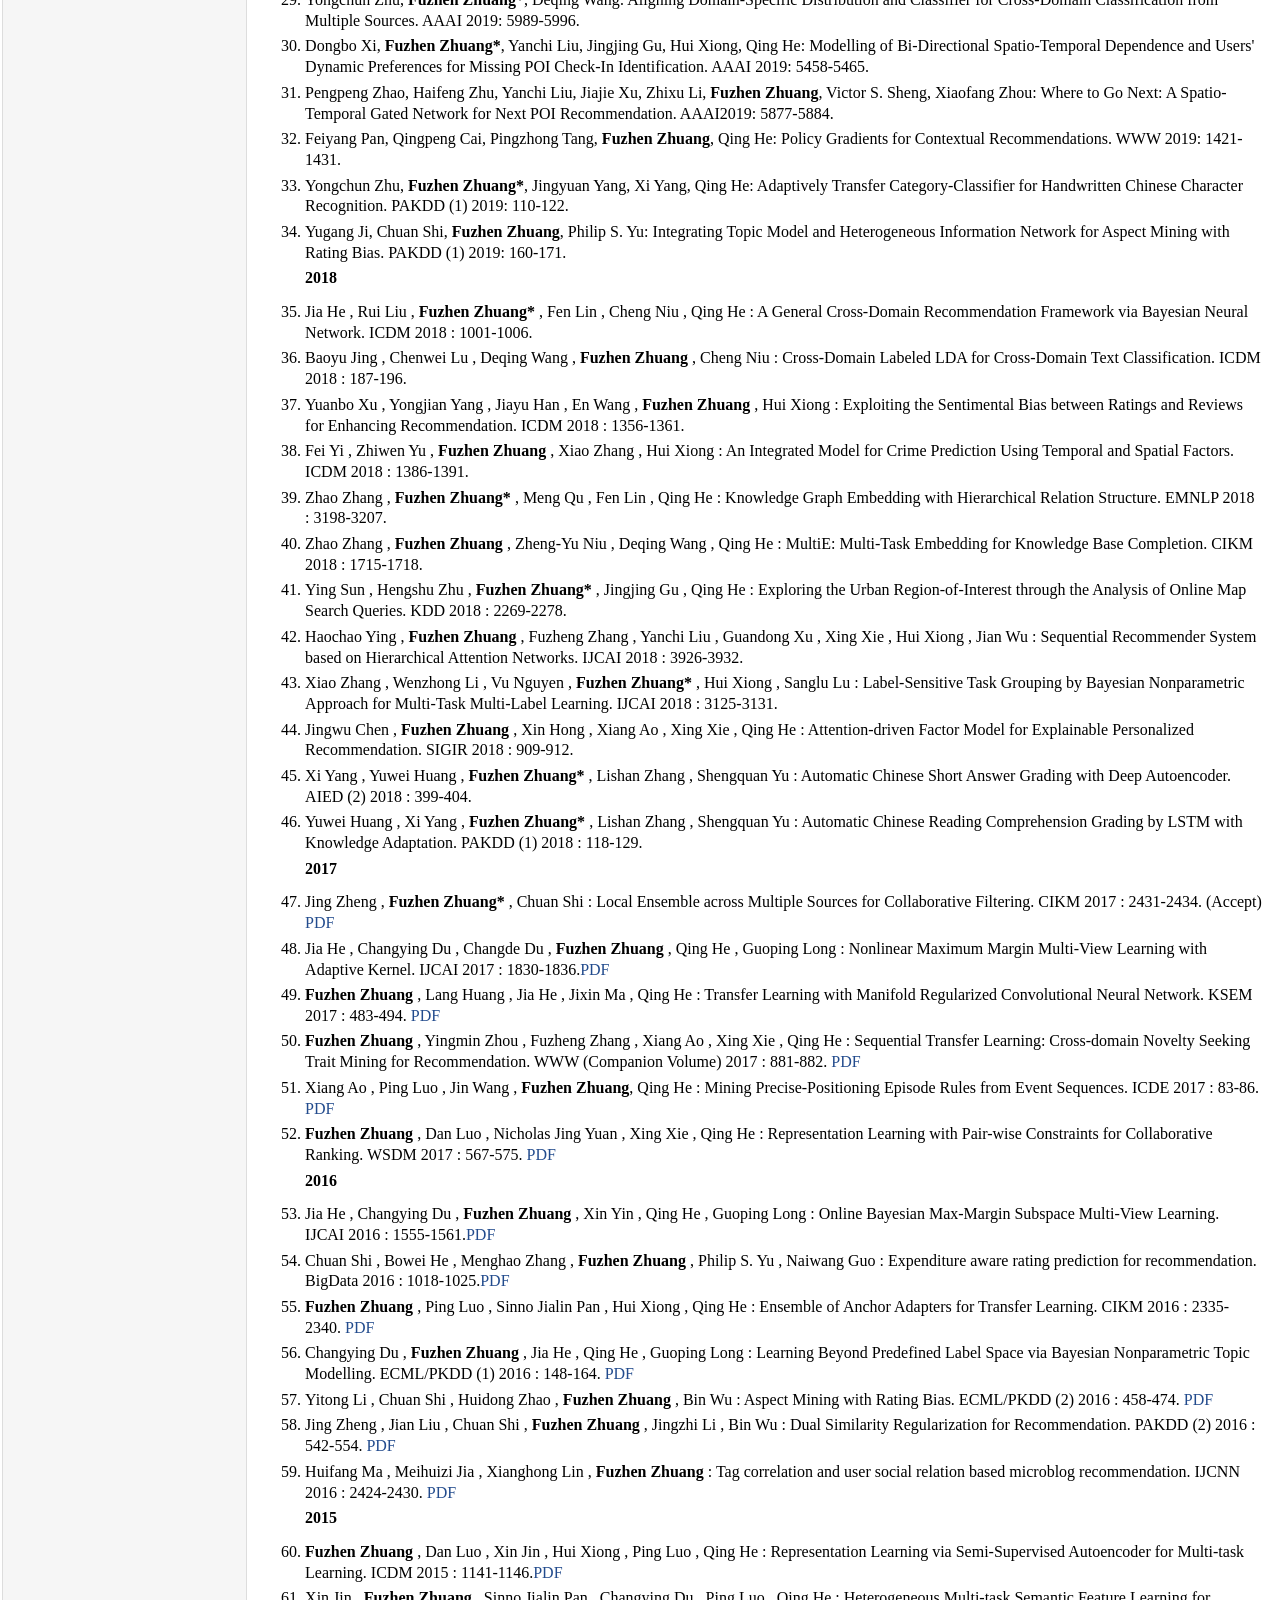
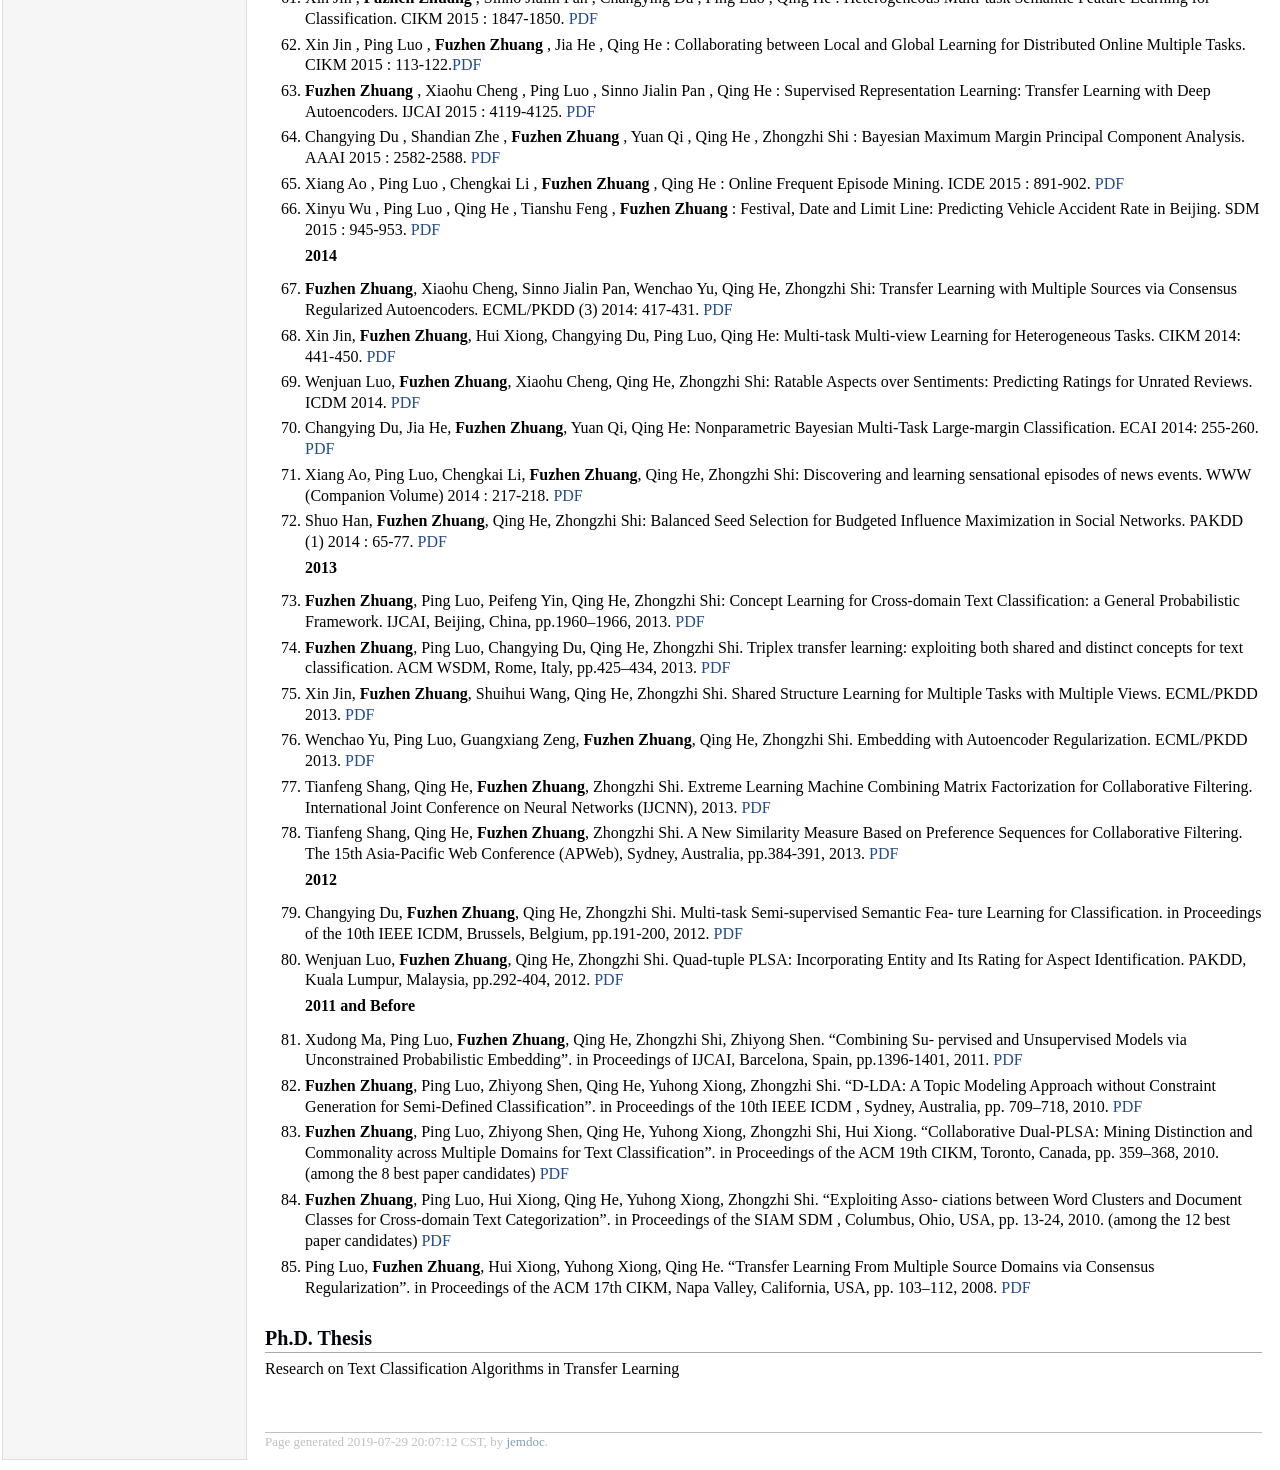
<file: publications.html>
<!DOCTYPE html PUBLIC "-//W3C//DTD XHTML 1.1//EN"
  "http://www.w3.org/TR/xhtml11/DTD/xhtml11.dtd">
<html xmlns="http://www.w3.org/1999/xhtml" xml:lang="en">
<head>
<meta name="generator" content="jemdoc, see http://jemdoc.jaboc.net/" />
<meta http-equiv="Content-Type" content="text/html;charset=utf-8" />
<link rel="stylesheet" href="jemdoc.css" type="text/css" />
<title>Publications</title>
</head>
<body>
<table summary="Table for page layout." id="tlayout">
<tr valign="top">
<td id="layout-menu">
<div class="menu-item"><a href="index.html">Home</a></div>
<div class="menu-item"><a href="publications.html" class="current">Publications</a></div>
<div class="menu-item"><a href="transfer.html">Transfer&nbsp;Learning</a></div>
<div class="menu-item"><a href="mtmv.html">Multi-task&nbsp;&&nbsp;multi-view&nbsp;Learning</a></div>
<div class="menu-item"><a href="recsys.html">Recommendation&nbsp;System</a></div>  
<div class="menu-item"><a href="talks.html">Talks</a></div>
<div class="menu-item"><a href="teaching.html">Teaching/Services</a></div>
<div class="menu-item"><a href="group.html">Group</a></div>
<div class="menu-item"><a href="call4papers.html">Call4Papers</a></div>
</td>
<td id="layout-content">
<div id="toptitle">
<h1>Publications</h1>
</div>
<h2>See All Publications Here</h2>
<p><a href="https://scholar.google.com/citations?user=klJBYrAAAAAJ&amp;hl=en&amp;oi=ao">Google Citation Profile</a></p>
<h2>Journal Papers</h2>
<ol>
<p><strong>2021</strong></p>
<li><p>Ying Sun, <strong>Fuzhen Zhuang*</strong>, Hengshu Zhu*, Qi Zhang, Qing He, Hui Xiong*.: Market-oriented Job Skill Valuation with Cooperative Composition Neural Network. Nature Communications, 2021. </p>
<li><p>Zhao Zhang, <strong>Fuzhen Zhuang*</strong>, Meng Qu, Zhengyu Niu, Hui Xiong, Qing He.: Knowledge Graph Embedding with Shared Latent Semantic Units. Neural Networks, 2021. </p>

<p><strong>2020</strong></p>
<li><p>Xiaowei Zhao, Deqing Wang, Zhengyang Zhao, Wei Liu, Chenwei Lu, <strong>Fuzhen Zhuang</strong>.: A Neural Topic Model with Word Vectors and Entity Vectors for Short Texts. Information Processing & Management, 2020. </p>
<li><p>Yuanbo Xu, Yongjian Yang, En Wang, <strong>Fuzhen Zhuang</strong>, Hui Xiong.: Detect Professional Malicious User with Metric Learning in Recommender Systems. IEEE TKDE, 2020. </p>
</li>
<li><p>Chengfeng Xu, Feng Jian, Pengpeng Zhao, <strong>Fuzhen Zhuang</strong>, Deqing Wang, Yanchi Liu, Victor S. Sheng.: Long- and Short-Term Self-Attention Network for Sequential Recommendation. Neurocomputing, 2020. </p>
</li>
<li><p>Qingyu Guo, <strong>Fuzhen Zhuang*</strong>, Chuan Qin, Hengshu Zhu, Xing Xie, Hui Xiong, Qing He: A Survey on Knowledge Graph-Based Recommender Systems. IEEE TKDE, 2020. </p>
</li>
<li><p>Dongbo Xi, <strong>Fuzhen Zhuang*</strong>, Yanchi Liu, Hengshu Zhu, Pengpeng Zhao, Chang Tan, Qing He: Exploiting Bi-directional Global Transition Patterns and Personal Preferences for Missing POI Category Identification. Neural Networks, 2020. </p>
</li>
<li><p>Zhicheng He, Jie Liu, Kai Dang, <strong>Fuzhen Zhuang</strong>, Yalou Huang: Leveraging Maximum Entropy and Correlation on Latent Factors for Learning Representations. Neural Networks, 2020. </p>
</li>
<li><p>Pengpeng Zhao, Anjing Luo, Yanchi Liu, Jiajie Xu, Zhixu Li, <strong>Fuzhen Zhuang</strong>, Victor S. Sheng, Xiaofang Zhou: Where to Go Next: A Spatio-Temporal Gated Network for Next POI Recommendation. IEEE TKDE, 2020. </p>
</li>
<li><p><strong>Fuzhen Zhuang</strong>, Zhiyuan Qi, Keyu Duan, Dongbo Xi, Yongchun Zhu, Hengshu Zhu, Hui Xiong, Qing He: A Comprehensive Survey on Transfer Learning. Proceedings of IEEE, 2020. </p>
</li>
<li><p>Haochao Ying, Qingyu Song, Jintai Chen, Tingting Liang, Jingjing Gu, <strong>Fuzhen Zhuang</strong>, Danny Z Chen, Jian Wu: A Semi-supervised Deep Convolutional Framework for Signet Ring Cell Detection. Neurocomputing, 2020. </p>
</li>
<li><p>Yuanbo Xu, Yongjian Yang, En Wang, Jiayu Han, <strong>Fuzhen Zhuang</strong>, Zhiwen Yu, Hui Xiong: Neural Serendipity Recommendation: Exploring the Balance between Accuracy and Novelty with sparse Explicit Feedback. ACM Transactions on Knowledge Discovery from Data, 2020. </p>
</li>
<li><p>Yongchun Zhu, <strong>Fuzhen Zhuang*</strong>, Jindong Wang, Guolin Ke, Jingwu Chen, Jiang Bian, Hui Xiong, Qing He: Deep Subdomain Adaptation Network for Image Classification.  IEEE Transactions on Neural Networks and Learning Systems, 2020. </p>
</li>
<li><p>Jingjing Gu, Qiang Zhou, Jingyuan Yang, Yanchi Liu, <strong>Fuzhen Zhuang</strong>, Yanchao Zhao, and Hui Xiong: Exploiting Interpretable Patterns for Flow Prediction in Dockless Bike Sharing Systems.  IEEE TKDE, 2020. </p>
</li>
<li><p>Jingjing Gu , Cheng Liu, Yi Zhuang, Xiaojiang Du, <strong>Fuzhen Zhuang</strong>, Haochao Ying, Yanchao Zhao, and Mohsen Guizani: Dynamic Measurement and Data Calibration for Aerial Mobile IoT. IEEE Internet of Things, 2020. </p>
</li>
<li><p>Hengshu Zhu, Ying Sun, Wenjia Zhao, <strong>Fuzhen Zhuang</strong>, Baoshan Wang, Hui Xiong: Rapid Learning of Earthquake Felt Area and Intensity Distribution with Real-time Search Engine Queries. Scientific Reports, 2020. </p>
</li>
<li><p>Deqing Wang, Baoyu Jing, Chenwei Lu, Junjie Wu, Guannan Liu, Chenguang Du, <strong>Fuzhen Zhuang*</strong>: Coarse Alignment of Topic and Sentiment: A Unified Model for Cross-Lingual Sentiment Classification. IEEE Transactions on Neural Networks and Learning Systems, 2020. </p>
</li>
<li><p><strong>Fuzhen Zhuang</strong>, Yingmin Zhou, Haochao Ying, Fuzheng Zhang, Xiang Ao, Xing Xie, Qing He, Hui Xiong: Sequential Recommendation via Cross-domain Novelty Seeking Trait Mining. Journal of Computer Science and Technology, 2020. </p>
</li>
<li><p>Xiaoyi Deng, Yenchun Jim Wu, <strong>Fuzhen Zhuang</strong>: Trust-embedded collaborative deep generative model for social recommendation. The Journal of Supercomputing, 2020. </p>
</li>
<li><p> Jia He, Changying Du, <strong>Fuzhen Zhuang</strong>, Xin Yin, Qing He, Guoping Long: Online Bayesian max-margin subspace learning for multi-view classification and regression. Mach. Learn. 109(2): 219-249 (2020).</p>
</li>
<li><p> Jiayu Han, Lei Zheng, Yuanbo Xu, Bangzuo Zhang, <strong>Fuzhen Zhuang</strong>, Philip Yu, Wanli Zuo: Adaptive Deep Modeling of Users and Items Using Side Information for Recommendation. IEEE Trans. Neural Networks Learn. Syst. 31(3): 737-748 (2020). </p>
</li>
<p><strong>2019</strong></p>
<li><p>Jingwu Chen, <strong>Fuzhen Zhuang*</strong>, Tianxin Wang, Leyu Lin, Feng Xia, Lihuan Du, Qing He: Follow the Title then Read the Article: Click-guide Network for Dwell Time Prediction. IEEE TKDE, 2019. </p>
</li>
<li><p> Deqing Wang, Chenwei Lu, Junjie Wu, Hongfu Liu, Wenjie Zhang, <strong>Fuzhen Zhuang</strong>, Hui Zhang: Softly Associative Transfer Learning for Cross-domain Classification. IEEE Transactions on Cybernetics, 2019.</p>
</li>
<li><p>Xiaoyi Deng, <strong>Fuzhen Zhuang</strong>, Zhiguo Zhu: Neural variational collaborative filtering with side information for top-K recommendation. Int. J. Machine Learning & Cybernetics 10(11): 3273-3284 (2019). </p>
</li>
<li><p> Yongchun Zhu, <strong>Fuzhen Zhuang*</strong>, Jindong Wang, Jingwu Chen, Zhiping Shi, Wenjuan Wu, Qing He: Multi-representation adaptation network for cross-domain image classification. Neural Networks 119: 214-221 (2019).</p>
</li>
<li><p>Jia He, <strong>Fuzhen Zhuang*</strong>, Yanchi Liu, Qing He, Fen Lin: Bayesian dual neural networks for recommendation. Frontiers Comput. Sci. 13(6): 1255-1265(2019). </p>
</li>
<li><p>Ming Huang, <strong>Fuzhen Zhuang*</strong>, Xiao Zhang, Xiang Ao, Zhengyu Niu, Min-Ling Zhang, Qing He: Supervised representation learning for multi-label classification. Machine Learning 108(5): 747-763 (2019). </p>
</li>
<li><p>Thapana Boonchoo, Xiang Ao, Yang Liu, Weizhong Zhao, <strong>Fuzhen Zhuang</strong>, Qing He: Grid-based DBSCAN: Indexing and inference. Pattern Recognition 90: 271-284 (2019). </p>
</li>
<li><p>Yuanbo Xu , Yongjian Yang , Jiayu Han , En Wang , <strong>Fuzhen Zhuang</strong> , Jingyuan Yang , Hui Xiong : NeuO: Exploiting the sentimental bias between ratings and reviews with neural networks. Neural Networks 111 : 77-88 ( 2019 ).</p>
</li>
<li><p>Zhao Zhang , <strong>Fuzhen Zhuang*</strong> , Xuebing Li , Zheng-Yu Niu , Jia He , Qing He , Hui Xiong : Knowledge triple mining via multi-task learning. Inf. Syst. 80 : 64-75 ( 2019 ). </p>
</li>
<p><strong>2018</strong></p>
<li><p> <strong>Fuzhen Zhuang</strong> , Jing Zheng , Jingwu Chen , Xiangliang Zhang , Chuan Shi , Qing He : Transfer collaborative filtering from multiple sources via consensus regularization. Neural Networks 108 : 287-295 ( 2018 ). </p>
</li>
<li><p> Ding Xiao , Yugang Ji , Yitong Li , <strong>Fuzhen Zhuang</strong> , Chuan Shi : Coupled matrix factorization and topic modeling for aspect mining. Inf. Process. Manage. 54 ( 6 ) : 861-873 ( 2018 ).</p>
</li>
<li><p>Xiang Ao , Ping Luo , Chengkai Li , <strong>Fuzhen Zhuang</strong> , Qing He : Discovering and learning sensational episodes of news events. Inf. Syst. 78 : 68-80 ( 2018 ) .</p>
</li>
<li><p>Yangli-ao Geng , Qingyong Li , Rong Zheng , <strong>Fuzhen Zhuang</strong> , Ruisi He , Naixue Xiong : RECOME: A new density-based clustering algorithm using relative KNN kernel density. Inf. Sci. 436-437 : 13-30 ( 2018 ) . </p>
</li>
<li><p>Xiang Ao , Ping Luo , Jin Wang , <strong>Fuzhen Zhuang</strong> , Qing He : Mining Precise-Positioning Episode Rules from Event Sequences. IEEE Trans. Knowl. Data Eng. 30 ( 3 ) : 530-543 ( 2018 ).</p>
</li>
<li><p><strong>Fuzhen Zhuang</strong> , Xuebing Li , Xin Jin , Dapeng Zhang , Lirong Qiu , Qing He : Semantic Feature Learning for Heterogeneous Multitask Classification via Non-Negative Matrix Factorization. IEEE Trans. Cybernetics 48 ( 8 ) : 2284-2293 ( 2018 ).  <a href="PDF">PDF</a></p>
</li>
<li><p><strong>Fuzhen Zhuang</strong> , Xiaohu Cheng , Ping Luo , Sinno Jialin Pan , Qing He : Supervised Representation Learning with Double Encoding-Layer Autoencoder for Transfer Learning. ACM TIST 9 ( 2 ) : 16:1-16:17 ( 2018 ). <a href="PDF">PDF</a></p>
</li>
<li><p>Ning Li , Wenjuan Luo , Kun Yang , <strong>Fuzhen Zhuang</strong> , Qing He , Zhongzhi Shi : Self-organizing weighted incremental probabilistic latent semantic analysis. Int. J. Machine Learning & Cybernetics 9 ( 12 ) : 1987-1998 ( 2018 ). </p>
</li>
<p><strong>2017</strong></p>
<li><p><strong>Fuzhen Zhuang</strong>, Zhiqiang Zhang , Mingda Qian , Chuan Shi , Xing Xie , Qing He : Representation learning via Dual-Autoencoder for recommendation. Neural Networks 90 : 83-89 (2017). <a href="PDF">PDF</a></p>
</li>
<li><p>Jing Zheng , Jian Liu , Chuan Shi , <strong>Fuzhen Zhuang</strong> , Jingzhi Li , Bin Wu : Recommendation in heterogeneous information network via dual similarity regularization. I. J. Data Science and Analytics 3 ( 1 ) : 35-48 ( 2017 ) .<a href="PDF">PDF</a></p>
</li>
<p><strong>2016</strong></p>
<li><p>Chuan Shi , Jian Liu , <strong>Fuzhen Zhuang*</strong> , Philip S. Yu , Bin Wu : Integrating heterogeneous information via flexible regularization framework for recommendation. Knowl. Inf. Syst. 49 ( 3 ) : 835-859 ( 2016 ). <a href="PDF">PDF</a></p>
</li>
<li><p>Haocheng Wang , <strong>Fuzhen Zhuang</strong> , Xin Jin , Xiang Ao , Qing He : Bag of little bootstraps on features for enhancing classification performance. Intell. Data Anal. 20 ( 5 ) : 1085-1099 ( 2016 ). <a href="PDF">PDF</a></p>
</li>
<p><strong>2015</strong></p>
<li><p>Shuhui Wang , <strong>Fuzhen Zhuang</strong> , Shuqiang Jiang , Qingming Huang , Qi Tian : Cluster-sensitive Structured Correlation Analysis for Web cross-modal retrieval. Neurocomputing 168 : 747-760 ( 2015 ). <a href="PDF">PDF</a></p>
</li>
<li><p>Wenjuan Luo, <strong>Fuzhen Zhuang</strong>, Weizhong Zhao, Qing He, Zhongzhi Shi: QPLSA: Utilizing quadtuples for aspect identification and rating. Inf. Process. Manage. 51(1): 25-41 (2015). <a href="PDF">PDF</a></p>
</li>
<li><p>Wenchao Yu, <strong>Fuzhen Zhuang</strong>, Qing He, Zhongzhi Shi: Learning deep representations via extreme learning machines. Neurocomputing 149 : 308-315 (2015). <a href="PDF">PDF</a></p>
</li>
<li><p>Qing He, Haocheng Wang, <strong>Fuzhen Zhuang</strong>, Tianfeng Shang, Zhongzhi Shi: Parallel sampling from big data with uncertainty distribution. Fuzzy Sets and Systems 258 : 117-133 (2015). <a href="PDF">PDF</a></p>
</li>
<p><strong>2014</strong></p>
<li><p><strong>Fuzhen Zhuang</strong>, Ping Luo, Changying Du, Qing He, Zhongzhi Shi, Hui Xiong: Triplex Transfer Learning: Exploiting Both Shared and Distinct Concepts for Text Classification. IEEE T. Cybernetics 44 (7): 1191-1203 (2014). <a href="PDF">PDF</a></p>
</li>
<li><p>Xiang Ao, Ping Luo, Xudong Ma, <strong>Fuzhen Zhuang</strong>, Qing He, Zhongzhi Shi, Zhiyong Shen: Combining supervised and unsupervised models via unconstrained probabilistic embedding. Inf. Sci. 257 : 101-114 (2014). <a href="PDF">PDF</a></p>
</li>
<li><p>Shuo Han, <strong>Fuzhen Zhuang</strong>, Qing He, Zhongzhi Shi, Xiang Ao: Energy Model for Rumor Propagation on Social Networks. Physica A: Statistical Mechanics and its Applications, 394: 99-109 (2014). <a href="PDF">PDF</a></p>
</li>
<li><p>Qing He, Xin Jin, Changying Du, <strong>Fuzhen Zhuang</strong>, Zhongzhi Shi: Clustering in Extreme Learning Machine Feature Space. Neurocomputing, 2014. <a href="PDF">PDF</a></p>
</li>
<p><strong>2013</strong></p>
<li><p>Wenjuan Luo, <strong>Fuzhen Zhuang</strong>, Qing He, Zhongzhi Shi. Exploiting relevance, coverage, and novelty for query-focused multi-document summarization. Knowledge-based Systems. pp.33-42, 2013. <a href="PDF">PDF</a></p>
</li>
<li><p>Qing He, Tianfeng Shang, <strong>Fuzhen Zhuang</strong>, Zhongzhi Shi. “Parallel Extreme Learning Machine for Regression based on MapReduce”. Neurocomputing, pp.52-58, 2013. <a href="PDF">PDF</a></p>
</li>
<li><p>Xin Jin, Yongquan Liang, Dongping Tian, <strong>Fuzhen Zhuang</strong>. Particle swarm optimization using dimension selection methods. Applied Mathematics and Computation, pp.5185-5197, 2013. <a href="PDF">PDF</a></p>
</li>
<p><strong>2012</strong></p>
<li><p><strong>Fuzhen Zhuang</strong>, Ping Luo, Zhiyong Shen, Qing He, Yuhong Xiong, Zhongzhi Shi, Hui Xiong. “Mining Distinction and Commonality across Multiple Domains using Generative Model for Text Classification”. IEEE TKDE , pp.2025-2039, 2012. <a href="PDF">PDF</a></p>
</li>
<li><p><strong>Fuzhen Zhuang</strong>, George Karypis, Xia Ning, Qing He, Zhongzhi Shi.: Multi-view Learning via Probabilistic Latent Semantic Analysis. Information Sciences, pp.20-30, 2012. <a href="PDF">PDF</a></p>
</li>
<li><p>Shengmei Luo, Qing He, Lixia Liu, Xiang Ao, Ning Li, <strong>Fuzhen Zhuang</strong>: Parallel Web Mining System Based on Cloud Platform. ZTE Communications, 10(4): 45-53 (2012). <a href="PDF">PDF</a></p>
</li>
<p><strong>2011 and Before</strong></p>
<li><p><strong>Fuzhen Zhuang</strong>, Ping Luo, Hui Xiong, Qing He, Yuhong Xiong, Zhongzhi Shi. “Exploiting Associations between Word Clusters and Document Classes for Cross-domain Text Categorization”. Statistical Analysis and Data Mining, Wiley, pp.100-114, 2011. <a href="PDF">PDF</a></p>
</li> 
<li><p>Qing He, Changying Du, Qun Wang, <strong>Fuzhen Zhuang</strong>, Zhongzhi Shi. A parallel incremental extreme SVM classifier. Neurocomputing, pp.2532-2540, 2011. <a href="PDF">PDF</a></p>
</li>
<li><p><strong>Fuzhen Zhuang</strong>, Ping Luo, Hui Xiong, Yuhong Xiong, Qing He, Zhongzhi Shi. “Cross-domain Learning From Multiple Sources: A Consensus Regularization Perspective”. IEEE TKDE , 2010, 22(12), pp. 1664–1678. <a href="PDF">PDF</a></p>
</li>
<li><p>Zhuang Fuzhen, Luo Ping, He Qing, Shi Zhongzhi. “Inductive Transfer Learning for Unlabeled Target-domain via Hybrid Regularization”. Chinese Science Bulletin, 2009, 54(14): 2470–2478. <a href="PDF">PDF</a></p>
</li>
</ol>
<h2>Conference Papers</h2>
<ol>
<p><strong>2021</strong></p>  
<li><p> Ying Sun, <strong>Fuzhen Zhuang*</strong>, Hengshu Zhu, Qing He and Hui Xiong.: Cost-Effective and Interpretable Job Skill Recommendation with Deep Reinforcement Learning. TheWebConf 2021. </p>
</li>
<li><p> Binghao Liu, Pengpeng Zhao, <strong>Fuzhen Zhuang</strong>, Xuefeng Xian, Yanchi Liu, Victor S. Sheng.: Knowledge-aware Hypergraph Neural Network for Recommender Systems. DASFAA 2021. </p>
</li>
<li><p> Chengheng Li, Yongjing Hao, Pengpeng Zhao, <strong>Fuzhen Zhuang</strong>, Yanchi Liu, Victor S. Sheng.: Tell me Where to Go Next: Improving POI Recommendation via Conversation. DASFAA 2021. </p>
</li>  
<li><p>Dongbo Xi, Bowen Song, <strong>Fuzhen Zhuang*</strong>, Yongchun Zhu, Shuai Chen, Tianyi Zhang, Yuan Qi, Qing He: Modeling the Field Value Variations and Field Interactions Simultaneously for Fraud Detection. AAAI 2021. </p>
</li> 
<li><p>Ting Jiang, deqing wang, Leilei Sun, Huayi Yang, Zhengyang Zhao, <strong>Fuzhen Zhuang</strong>: LightXML: Transformer with dynamic negative sampling for High-Performance Extreme Multi-label Text Classification. AAAI 2021. </p>
</li> 
<li><p>Qiang Zhou, Jingjing Gu, Xinjiang Lu, <strong>Fuzhen Zhuang</strong>, Yanchao Zhao, Qiuhong Wang, Xiao Zhang: Modeling Heterogeneous Relations across Multiple Modes for Potential Crowd Flow Prediction. AAAI 2021. </p>
</li> 
<li><p>Hao Liu, Qiyu Wu, <strong>Fuzhen Zhuang</strong>, Xinjiang Lu, Dejing Dou, Hui Xiong: Community-Aware Multi-Task Transportation Demand Prediction. AAAI 2021. </p>
</li> 
<p><strong>2020</strong></p>  
<li><p>Jia He, Feiyang Pan, <strong>Fuzhen Zhuang*</strong>, Hui Xiong, Qing He: CCA-Flow: Deep Multi-view Subspace Learning with Inverse Autoregressive Flow. ACML 2020. </p>
</li>   
<li><p>Yiqing Wu, Ying Sun, <strong>Fuzhen Zhuang*</strong>, Deqing Wang, xiangliang Zhang, Qing He: Mate-path Hierarchical Heterogeneous Graph Convolution Network for High Potential Scholar Recognition. ICDM 2020. </p>
</li>  
<li><p>Tianzhu Chen, Fenghua Li, <strong>Fuzhen Zhuang</strong>, Liang Fang, and Yunchuan Guo: The Linear Geometry Structure of Label Matrix for Multi-label Learning. DEXA 2020. </p>
</li> 
<li><p>Jingbo Zhou, Zhenwei Tang, Min Zhao, Xiang Ge, <strong>Fuzhen Zhuang</strong>, Meng Zhou, Liming Zou, Chenglei Yang and Hui Xiong: Intelligent Exploration for User Interface Modules of Mobile App with Collective Learning. KDD 2020. </p>
</li>  
<li><p>Dongbo Xi, <strong>Fuzhen Zhuang*</strong>, Bowen Song, Yongchun Zhu, Shuai Chen, Dan Hong, Tao Chen, Xi Gu and Qing He: Neural Hierarchical Factorization Machines for User's Event Sequence Analysis. SIGIR 2020. </p>
</li>  
<li><p>Anjing Luo, Pengpeng Zhao, Yanchi Liu, <strong>Fuzhen Zhuang</strong>, Deqing Wang, Jiajie Xu, Junhua Fang and Victor Sheng: Collaborative Self-Attention Network for Session-based Recommendation. IJCAI 2020: 2591-2597. </p>
</li>  
<li><p>Haoran Yan, Pengpeng Zhao, <strong>Fuzhen Zhuang</strong>, Deqing Wang, Yanchi Liu and Victor Sheng: Cross-Domain Recommendation with Adversarial Examples. DASFAA 2020. </p>
</li>  
<li><p>Yanghong Wu, Pengpeng Zhao, Yanchi Liu, Victor Sheng, Junhua Fang and <strong>Fuzhen Zhuang</strong>: Vector-Level and Bit-Level Feature Adjusted Factorization Machine for Sparse Prediction. DASFAA 2020. </p>
</li>  
<li><p>Tianxin Wang, Jingwu Chen, <strong>Fuzhen Zhuang*</strong>, Leyu Lin, Feng Xia, Lihuan Du and Qing He: Capturing Attraction Distribution: Sequential Attentive Network for Dwell Time Prediction. ECAI 2020. </p>
</li>  
<li><p>Yongchun Zhu, Dongbo Xi, Bowen Song, <strong>Fuzhen Zhuang*</strong>, Shuai Chen, Xi Gu and Qing He: Modeling Users' Behavior Sequences with Hierarchical Explainable Network for Cross-domain Fraud Detection. WWW 2020: 928-938. </p>
</li>
<li><p> Dongbo Xi, <strong>Fuzhen Zhuang*</strong>, Ganbin Zhou, Xiaohu Cheng, Fen Lin and Qing He: Domain Adaptation with Category Attention Network for Deep Sentiment Analysis. WWW 2020: 3133-3139.</p>
</li>
<li><p> Jian Liu, Pengpeng Zhao, <strong>Fuzhen Zhuang</strong>, Yanchi Liu, Victor S. Sheng, Jiajie Xu, Xiaofang Zhou and Hui Xiong: Exploiting Aesthetic Preference in Deep Cross Networks for Cross-domain Recommendation. WWW 2020: 2768-2774.</p>
</li>
<li><p>Zhao Zhang, <strong>Fuzhen Zhuang*</strong>, Hengshu Zhu, Zhiping Shi, Hui Xiong, Qing He: Relational Graph Neural Network with Hierarchical Attention for Knowledge Graph Completion. AAAI 2020: 9612-9619. </p>
</li>
<p><strong>2019</strong></p>
<li><p> Yuyang Ye, Hengshu Zhu, Tong Xu, <strong>Fuzhen Zhuang</strong>, Runlong Yu, Hui Xiong: Identifying High Potential Talent: A Neural Network Based Dynamic Social Profiling Approach. ICDM 2019: 718-727.</p>
</li>
<li><p> Cheng Liu, Jingjing Gu, Zujia Yan, <strong>Fuzhen Zhuang</strong>, Yunyun Wang: SDC-causing Error Detection Based on Lightweight Vulnerability Prediction. ACML 2019: 1049-1064.</p>
</li>
<li><p> Xiao Zhang, <strong>Fuzhen Zhuang</strong>, Wenzhong Li, Haochao Ying, Hui Xiong, Sanglu Lu: Inferring Mood Instability via Smartphone Sensing: A Multi-View Learning Approach. ACM Multimedia 2019: 1401-1409.</p>
</li>
<li><p>Ying Sun, <strong>Fuzhen Zhuang*</strong>, Hengshu Zhu, Xin Song, Qing He, Hui Xiong: The Impact of Person-Organization Fit on Talent Management: A Structure-Aware Convolutional Neural Network Approach. KDD 2019: 1625-1633. </p>
</li>
<li><p>Jiejie Zhao, Bowen Du, Leilei Sun, <strong>Fuzhen Zhuang</strong>, Weifeng Lv, Hui Xiong: Multiple Relational Attention Network for Multi-task Learning. KDD 2019: 1123-1131. </p>
</li>
<li><p>  Chuan Qin, Hengshu Zhu, Chen Zhu, Tong Xu, <strong>Fuzhen Zhuang</strong>, Chao Ma, Jingshuai Zhang, Hui Xiong: DuerQuiz: A Personalized Question Recommender System for Intelligent Job Interview. KDD 2019: 2165-2173.</p>
</li>
<li><p> Fei Yi, Zhiwen Yu, <strong>Fuzhen Zhuang</strong>, Bin Guo: Neural Network based Continuous Conditional Random Field for Fine-grained Crime Prediction. IJCAI 2019: 4157-4163.</p>
</li>
<li><p>Chengfeng Xu, Pengpeng Zhao, Yanchi Liu, Victor S. Sheng, Jiajie Xu, <strong>Fuzhen Zhuang</strong>, Junhua Fang, Xiaofang Zhou: Graph Contextualized Self-Attention Network for Session-based Recommendation. IJCAI2019: 3940-3946. </p>
</li>
<li><p>Yongchun Zhu, <strong>Fuzhen Zhuang*</strong>, Deqing Wang: Aligning Domain-Specific Distribution and Classifier for Cross-Domain Classification from Multiple Sources. AAAI 2019: 5989-5996. </p>
</li>
<li><p> Dongbo Xi, <strong>Fuzhen Zhuang*</strong>, Yanchi Liu, Jingjing Gu, Hui Xiong, Qing He: Modelling of Bi-Directional Spatio-Temporal Dependence and Users' Dynamic Preferences for Missing POI Check-In Identification. AAAI 2019: 5458-5465.</p>
</li>
<li><p>Pengpeng Zhao, Haifeng Zhu, Yanchi Liu, Jiajie Xu, Zhixu Li, <strong>Fuzhen Zhuang</strong>, Victor S. Sheng, Xiaofang Zhou: Where to Go Next: A Spatio-Temporal Gated Network for Next POI Recommendation. AAAI2019: 5877-5884. </p>
</li>
<li><p>Feiyang Pan, Qingpeng Cai, Pingzhong Tang, <strong>Fuzhen Zhuang</strong>, Qing He: Policy Gradients for Contextual Recommendations. WWW 2019: 1421-1431. </p>
</li>
<li><p>Yongchun Zhu, <strong>Fuzhen Zhuang*</strong>, Jingyuan Yang, Xi Yang, Qing He: Adaptively Transfer Category-Classifier for Handwritten Chinese Character Recognition. PAKDD (1) 2019: 110-122. </p>
</li>
<li><p>Yugang Ji, Chuan Shi, <strong>Fuzhen Zhuang</strong>, Philip S. Yu: Integrating Topic Model and Heterogeneous Information Network for Aspect Mining with Rating Bias. PAKDD (1) 2019: 160-171.</p>
</li>
<p><strong>2018</strong></p>
<li><p> Jia He , Rui Liu , <strong>Fuzhen Zhuang*</strong> , Fen Lin , Cheng Niu , Qing He : A General Cross-Domain Recommendation Framework via Bayesian Neural Network. ICDM 2018 : 1001-1006.</p>
</li>
<li><p>Baoyu Jing , Chenwei Lu , Deqing Wang , <strong>Fuzhen Zhuang</strong> , Cheng Niu : Cross-Domain Labeled LDA for Cross-Domain Text Classification. ICDM 2018 : 187-196. </p>
</li>
<li><p> Yuanbo Xu , Yongjian Yang , Jiayu Han , En Wang , <strong>Fuzhen Zhuang</strong> , Hui Xiong : Exploiting the Sentimental Bias between Ratings and Reviews for Enhancing Recommendation. ICDM 2018 : 1356-1361.</p>
</li>
<li><p>Fei Yi , Zhiwen Yu , <strong>Fuzhen Zhuang</strong> , Xiao Zhang , Hui Xiong : An Integrated Model for Crime Prediction Using Temporal and Spatial Factors. ICDM 2018 : 1386-1391. </p>
</li>
<li><p> Zhao Zhang , <strong>Fuzhen Zhuang*</strong> , Meng Qu , Fen Lin , Qing He : Knowledge Graph Embedding with Hierarchical Relation Structure. EMNLP 2018 : 3198-3207.</p>
</li>
<li><p> Zhao Zhang , <strong>Fuzhen Zhuang</strong> , Zheng-Yu Niu , Deqing Wang , Qing He : MultiE: Multi-Task Embedding for Knowledge Base Completion. CIKM 2018 : 1715-1718.</p>
</li>
<li><p>Ying Sun , Hengshu Zhu , <strong>Fuzhen Zhuang*</strong> , Jingjing Gu , Qing He : Exploring the Urban Region-of-Interest through the Analysis of Online Map Search Queries. KDD 2018 : 2269-2278. </p>
</li>
<li><p> Haochao Ying , <strong>Fuzhen Zhuang</strong> , Fuzheng Zhang , Yanchi Liu , Guandong Xu , Xing Xie , Hui Xiong , Jian Wu : Sequential Recommender System based on Hierarchical Attention Networks. IJCAI 2018 : 3926-3932.</p>
</li>
<li><p>Xiao Zhang , Wenzhong Li , Vu Nguyen , <strong>Fuzhen Zhuang*</strong> , Hui Xiong , Sanglu Lu : Label-Sensitive Task Grouping by Bayesian Nonparametric Approach for Multi-Task Multi-Label Learning. IJCAI 2018 : 3125-3131. </p>
</li>
<li><p>Jingwu Chen , <strong>Fuzhen Zhuang</strong> , Xin Hong , Xiang Ao , Xing Xie , Qing He : Attention-driven Factor Model for Explainable Personalized Recommendation. SIGIR 2018 : 909-912. </p>
</li>
<li><p>Xi Yang , Yuwei Huang , <strong>Fuzhen Zhuang*</strong> , Lishan Zhang , Shengquan Yu : Automatic Chinese Short Answer Grading with Deep Autoencoder. AIED (2) 2018 : 399-404. </p>
</li>
<li><p>Yuwei Huang , Xi Yang , <strong>Fuzhen Zhuang*</strong> , Lishan Zhang , Shengquan Yu : Automatic Chinese Reading Comprehension Grading by LSTM with Knowledge Adaptation. PAKDD (1) 2018 : 118-129. </p>
</li>
<p><strong>2017</strong></p>
<li><p>Jing Zheng , <strong>Fuzhen Zhuang*</strong> , Chuan Shi : Local Ensemble across Multiple Sources for Collaborative Filtering. CIKM 2017 : 2431-2434. (Accept) <a href="PDF">PDF</a></p>
</li>
<li><p>Jia He , Changying Du , Changde Du , <strong>Fuzhen Zhuang</strong> , Qing He , Guoping Long : Nonlinear Maximum Margin Multi-View Learning with Adaptive Kernel. IJCAI 2017 : 1830-1836.<a href="PDF">PDF</a></p>
</li>
<li><p><strong>Fuzhen Zhuang</strong> , Lang Huang , Jia He , Jixin Ma , Qing He : Transfer Learning with Manifold Regularized Convolutional Neural Network. KSEM 2017 : 483-494. <a href="PDF">PDF</a></p>
</li>
<li><p><strong>Fuzhen Zhuang</strong> , Yingmin Zhou , Fuzheng Zhang , Xiang Ao , Xing Xie , Qing He : Sequential Transfer Learning: Cross-domain Novelty Seeking Trait Mining for Recommendation. WWW (Companion Volume) 2017 : 881-882. <a href="PDF">PDF</a></p>
</li>
<li><p>Xiang Ao , Ping Luo , Jin Wang , <strong>Fuzhen Zhuang</strong>, Qing He : Mining Precise-Positioning Episode Rules from Event Sequences. ICDE 2017 : 83-86. <a href="PDF">PDF</a></p>
</li>
<li><p><strong>Fuzhen Zhuang</strong> , Dan Luo , Nicholas Jing Yuan , Xing Xie , Qing He : Representation Learning with Pair-wise Constraints for Collaborative Ranking. WSDM 2017 : 567-575. <a href="PDF">PDF</a></p>
</li>
<p><strong>2016</strong></p>
<li><p>Jia He , Changying Du , <strong>Fuzhen Zhuang</strong> , Xin Yin , Qing He , Guoping Long : Online Bayesian Max-Margin Subspace Multi-View Learning. IJCAI 2016 : 1555-1561.<a href="PDF">PDF</a></p>
</li>
<li><p>Chuan Shi , Bowei He , Menghao Zhang , <strong>Fuzhen Zhuang</strong> , Philip S. Yu , Naiwang Guo : Expenditure aware rating prediction for recommendation. BigData 2016 : 1018-1025.<a href="PDF">PDF</a></p>
</li>
<li><p><strong>Fuzhen Zhuang</strong> , Ping Luo , Sinno Jialin Pan , Hui Xiong , Qing He : Ensemble of Anchor Adapters for Transfer Learning. CIKM 2016 : 2335-2340. <a href="PDF">PDF</a></p>
</li>
<li><p>Changying Du , <strong>Fuzhen Zhuang</strong> , Jia He , Qing He , Guoping Long : Learning Beyond Predefined Label Space via Bayesian Nonparametric Topic Modelling. ECML/PKDD (1) 2016 : 148-164. <a href="PDF">PDF</a></p>
</li>
<li><p>Yitong Li , Chuan Shi , Huidong Zhao , <strong>Fuzhen Zhuang</strong> , Bin Wu : Aspect Mining with Rating Bias. ECML/PKDD (2) 2016 : 458-474. <a href="PDF">PDF</a></p>
</li>
<li><p>Jing Zheng , Jian Liu , Chuan Shi , <strong>Fuzhen Zhuang</strong> , Jingzhi Li , Bin Wu : Dual Similarity Regularization for Recommendation. PAKDD (2) 2016 : 542-554. <a href="PDF">PDF</a></p>
</li>
<li><p>Huifang Ma , Meihuizi Jia , Xianghong Lin , <strong>Fuzhen Zhuang</strong> : Tag correlation and user social relation based microblog recommendation. IJCNN 2016 : 2424-2430. <a href="PDF">PDF</a></p>
</li>
<p><strong>2015</strong></p>
<li><p><strong>Fuzhen Zhuang</strong> , Dan Luo , Xin Jin , Hui Xiong , Ping Luo , Qing He : Representation Learning via Semi-Supervised Autoencoder for Multi-task Learning. ICDM 2015 : 1141-1146.<a href="PDF">PDF</a></p>
</li>
<li><p>Xin Jin , <strong>Fuzhen Zhuang</strong> , Sinno Jialin Pan , Changying Du , Ping Luo , Qing He : Heterogeneous Multi-task Semantic Feature Learning for Classification. CIKM 2015 : 1847-1850. <a href="PDF">PDF</a></p>
</li>
<li><p>Xin Jin , Ping Luo , <strong>Fuzhen Zhuang</strong> , Jia He , Qing He : Collaborating between Local and Global Learning for Distributed Online Multiple Tasks. CIKM 2015 : 113-122.<a href="PDF">PDF</a></p>
</li>
<li><p><strong>Fuzhen Zhuang</strong> , Xiaohu Cheng , Ping Luo , Sinno Jialin Pan , Qing He : Supervised Representation Learning: Transfer Learning with Deep Autoencoders. IJCAI 2015 : 4119-4125. <a href="PDF">PDF</a></p>
</li>
<li><p>Changying Du , Shandian Zhe , <strong>Fuzhen Zhuang</strong> , Yuan Qi , Qing He , Zhongzhi Shi : Bayesian Maximum Margin Principal Component Analysis. AAAI 2015 : 2582-2588. <a href="PDF">PDF</a></p>
</li>
<li><p>Xiang Ao , Ping Luo , Chengkai Li , <strong>Fuzhen Zhuang</strong> , Qing He : Online Frequent Episode Mining. ICDE 2015 : 891-902. <a href="PDF">PDF</a></p>
</li>
<li><p>Xinyu Wu , Ping Luo , Qing He , Tianshu Feng , <strong>Fuzhen Zhuang</strong> : Festival, Date and Limit Line: Predicting Vehicle Accident Rate in Beijing. SDM 2015 : 945-953. <a href="PDF">PDF</a></p>
</li>
<p><strong>2014</strong></p>
<li><p><strong>Fuzhen Zhuang</strong>, Xiaohu Cheng, Sinno Jialin Pan, Wenchao Yu, Qing He, Zhongzhi Shi: Transfer Learning with Multiple Sources via Consensus Regularized Autoencoders. ECML/PKDD (3) 2014: 417-431. <a href="PDF">PDF</a></p>
</li>
<li><p>Xin Jin, <strong>Fuzhen Zhuang</strong>, Hui Xiong, Changying Du, Ping Luo, Qing He: Multi-task Multi-view Learning for Heterogeneous Tasks. CIKM 2014: 441-450. <a href="PDF">PDF</a></p>
</li>
<li><p>Wenjuan Luo, <strong>Fuzhen Zhuang</strong>, Xiaohu Cheng, Qing He, Zhongzhi Shi: Ratable Aspects over Sentiments: Predicting Ratings for Unrated Reviews. ICDM 2014. <a href="PDF">PDF</a></p>
</li>
<li><p>Changying Du, Jia He, <strong>Fuzhen Zhuang</strong>, Yuan Qi, Qing He: Nonparametric Bayesian Multi-Task Large-margin Classification. ECAI 2014: 255-260. <a href="PDF">PDF</a></p>
</li>
<li><p>Xiang Ao, Ping Luo, Chengkai Li, <strong>Fuzhen Zhuang</strong>, Qing He, Zhongzhi Shi: Discovering and learning sensational episodes of news events. WWW (Companion Volume) 2014 : 217-218. <a href="PDF">PDF</a></p>
</li>
<li><p>Shuo Han, <strong>Fuzhen Zhuang</strong>, Qing He, Zhongzhi Shi: Balanced Seed Selection for Budgeted Influence Maximization in Social Networks. PAKDD (1) 2014 : 65-77. <a href="PDF">PDF</a></p>
</li>
<p><strong>2013</strong></p>
<li><p><strong>Fuzhen Zhuang</strong>, Ping Luo, Peifeng Yin, Qing He, Zhongzhi Shi: Concept Learning for Cross-domain Text Classification: a General Probabilistic Framework. IJCAI, Beijing, China, pp.1960–1966, 2013. <a href="PDF">PDF</a></p>
</li>
<li><p><strong>Fuzhen Zhuang</strong>, Ping Luo, Changying Du, Qing He, Zhongzhi Shi. Triplex transfer learning: exploiting both shared and distinct concepts for text classification. ACM WSDM, Rome, Italy, pp.425–434, 2013. <a href="PDF">PDF</a></p>
</li>
<li><p>Xin Jin, <strong>Fuzhen Zhuang</strong>, Shuihui Wang, Qing He, Zhongzhi Shi. Shared Structure Learning for Multiple Tasks with Multiple Views. ECML/PKDD 2013. <a href="PDF">PDF</a></p>
</li>
<li><p>Wenchao Yu, Ping Luo, Guangxiang Zeng, <strong>Fuzhen Zhuang</strong>, Qing He, Zhongzhi Shi. Embedding with Autoencoder Regularization. ECML/PKDD 2013. <a href="PDF">PDF</a></p>
</li>
<li><p>Tianfeng Shang, Qing He, <strong>Fuzhen Zhuang</strong>, Zhongzhi Shi. Extreme Learning Machine Combining Matrix Factorization for Collaborative Filtering. International Joint Conference on Neural Networks (IJCNN), 2013. <a href="PDF">PDF</a></p>
</li>
<li><p>Tianfeng Shang, Qing He, <strong>Fuzhen Zhuang</strong>, Zhongzhi Shi. A New Similarity Measure Based on Preference Sequences for Collaborative Filtering. The 15th Asia-Pacific Web Conference (APWeb), Sydney, Australia, pp.384-391, 2013. <a href="PDF">PDF</a></p>
</li>
<p><strong>2012</strong></p>
<li><p>Changying Du, <strong>Fuzhen Zhuang</strong>, Qing He, Zhongzhi Shi. Multi-task Semi-supervised Semantic Fea- ture Learning for Classification. in Proceedings of the 10th IEEE ICDM, Brussels, Belgium, pp.191-200, 2012. <a href="PDF">PDF</a></p>
</li>
<li><p>Wenjuan Luo, <strong>Fuzhen Zhuang</strong>, Qing He, Zhongzhi Shi. Quad-tuple PLSA: Incorporating Entity and Its Rating for Aspect Identification. PAKDD, Kuala Lumpur, Malaysia, pp.292-404, 2012. <a href="PDF">PDF</a></p>
</li>
<p><strong>2011 and Before</strong></p>
<li><p>Xudong Ma, Ping Luo, <strong>Fuzhen Zhuang</strong>, Qing He, Zhongzhi Shi, Zhiyong Shen. “Combining Su- pervised and Unsupervised Models via Unconstrained Probabilistic Embedding”. in Proceedings of IJCAI, Barcelona, Spain, pp.1396-1401, 2011. <a href="PDF">PDF</a></p>
</li>
<li><p><strong>Fuzhen Zhuang</strong>, Ping Luo, Zhiyong Shen, Qing He, Yuhong Xiong, Zhongzhi Shi. “D-LDA: A Topic Modeling Approach without Constraint Generation for Semi-Defined Classification”. in Proceedings of the 10th IEEE ICDM , Sydney, Australia, pp. 709–718, 2010. <a href="PDF">PDF</a></p>
</li>
<li><p><strong>Fuzhen Zhuang</strong>, Ping Luo, Zhiyong Shen, Qing He, Yuhong Xiong, Zhongzhi Shi, Hui Xiong. “Collaborative Dual-PLSA: Mining Distinction and Commonality across Multiple Domains for Text Classification”. in Proceedings of the ACM 19th CIKM, Toronto, Canada, pp. 359–368, 2010. (among the 8 best paper candidates) <a href="PDF">PDF</a></p>
</li>
<li><p><strong>Fuzhen Zhuang</strong>, Ping Luo, Hui Xiong, Qing He, Yuhong Xiong, Zhongzhi Shi. “Exploiting Asso- ciations between Word Clusters and Document Classes for Cross-domain Text Categorization”. in Proceedings of the SIAM SDM , Columbus, Ohio, USA, pp. 13-24, 2010. (among the 12 best paper candidates) <a href="PDF">PDF</a></p>
</li>
<li><p>Ping Luo, <strong>Fuzhen Zhuang</strong>, Hui Xiong, Yuhong Xiong, Qing He. “Transfer Learning From Multiple Source Domains via Consensus Regularization”. in Proceedings of the ACM 17th CIKM, Napa Valley, California, USA, pp. 103–112, 2008. <a href="PDF">PDF</a></p>
</li>
</ol>
<h2>Ph.D. Thesis</h2>
<p>Research on Text Classification Algorithms in Transfer Learning</p>
<div id="footer">
<div id="footer-text">
Page generated 2019-07-29 20:07:12 CST, by <a href="http://jemdoc.jaboc.net/">jemdoc</a>.
</div>   
</div>
</td>
</tr>
</table>
</body>
</html>
</file>
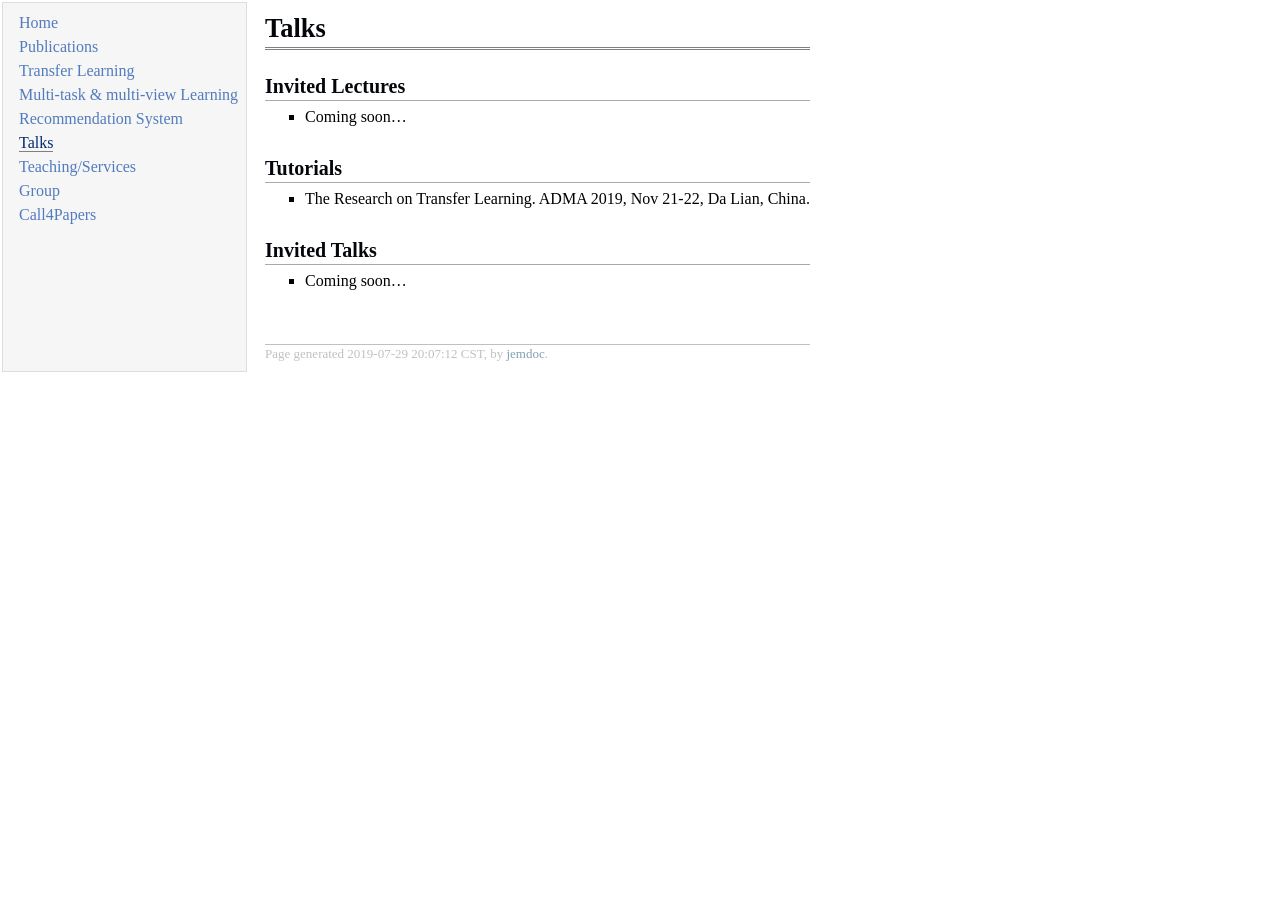
<file: talks.html>
<!DOCTYPE html PUBLIC "-//W3C//DTD XHTML 1.1//EN"
  "http://www.w3.org/TR/xhtml11/DTD/xhtml11.dtd">
<html xmlns="http://www.w3.org/1999/xhtml" xml:lang="en">
<head>
<meta name="generator" content="jemdoc, see http://jemdoc.jaboc.net/" />
<meta http-equiv="Content-Type" content="text/html;charset=utf-8" />
<link rel="stylesheet" href="jemdoc.css" type="text/css" />
<title>Talks</title>
</head>
<body>
<table summary="Table for page layout." id="tlayout">
<tr valign="top">
<td id="layout-menu">
<div class="menu-item"><a href="index.html">Home</a></div>
<div class="menu-item"><a href="publications.html">Publications</a></div>
<div class="menu-item"><a href="transfer.html">Transfer&nbsp;Learning</a></div>
<div class="menu-item"><a href="mtmv.html">Multi-task&nbsp;&&nbsp;multi-view&nbsp;Learning</a></div>
<div class="menu-item"><a href="recsys.html">Recommendation&nbsp;System</a></div>  
<div class="menu-item"><a href="talks.html" class="current">Talks</a></div>
<div class="menu-item"><a href="teaching.html">Teaching/Services</a></div>
<div class="menu-item"><a href="group.html">Group</a></div>
<div class="menu-item"><a href="call4papers.html">Call4Papers</a></div>
</td>
<td id="layout-content">
<div id="toptitle">
<h1>Talks</h1>
</div>
<h2>Invited Lectures</h2>
<ul>
<li><p>Coming soon&hellip;</p>
</li>
</ul>
<h2>Tutorials</h2>
<ul>
<li><p>The Research on Transfer Learning. ADMA 2019, Nov 21-22, Da Lian, China.</p>
</li>
</ul>
<h2>Invited Talks</h2>
<ul>
<li><p>Coming soon&hellip;</p>
</li>
</ul>
<div id="footer">
<div id="footer-text">
Page generated 2019-07-29 20:07:12 CST, by <a href="http://jemdoc.jaboc.net/">jemdoc</a>.
</div>
</div>
</td>
</tr>
</table>
</body>
</html>
</file>
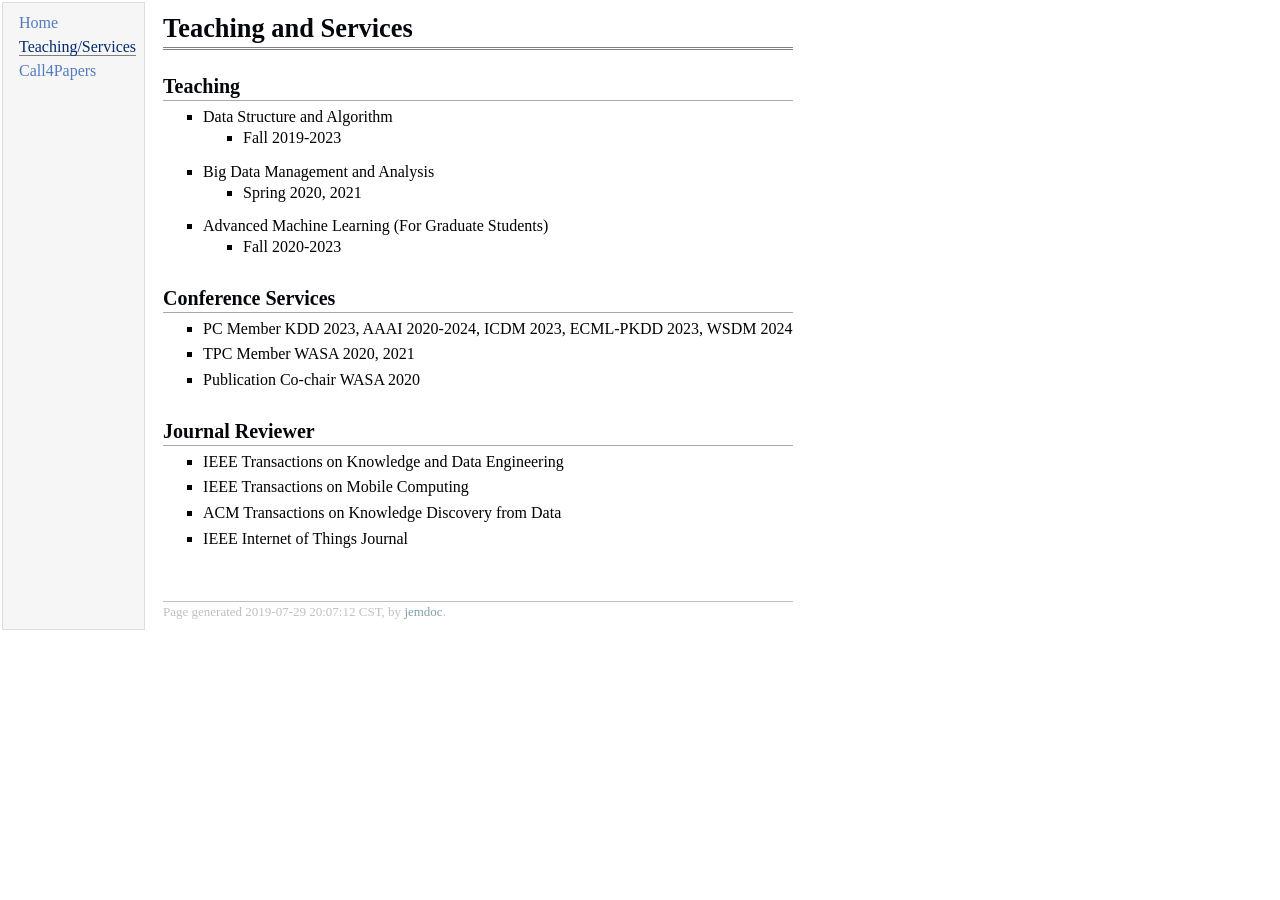
<file: teaching.html>
<!DOCTYPE html PUBLIC "-//W3C//DTD XHTML 1.1//EN"
  "http://www.w3.org/TR/xhtml11/DTD/xhtml11.dtd">
<html xmlns="http://www.w3.org/1999/xhtml" xml:lang="en">
<head>
<meta name="generator" content="jemdoc, see http://jemdoc.jaboc.net/" />
<meta http-equiv="Content-Type" content="text/html;charset=utf-8" />
<link rel="stylesheet" href="jemdoc.css" type="text/css" />
<title>Teaching and Services</title>
</head>
<body>
<table summary="Table for page layout." id="tlayout">
<tr valign="top">
<td id="layout-menu">
<div class="menu-item"><a href="index.html">Home</a></div>
<!-- <div class="menu-item"><a href="publications.html">Publications</a></div>
<div class="menu-item"><a href="transfer.html">Transfer&nbsp;Learning</a></div>
<div class="menu-item"><a href="mtmv.html">Multi-task&nbsp;&&nbsp;multi-view&nbsp;Learning</a></div>
<div class="menu-item"><a href="recsys.html">Recommendation&nbsp;System</a></div>  
<div class="menu-item"><a href="talks.html">Talks</a></div> -->
<!-- <div class="menu-item"><a href="fp.html">Full Publications</a></div> -->
<div class="menu-item"><a href="teaching.html" class="current">Teaching/Services</a></div>
<!-- <div class="menu-item"><a href="group.html">Group</a></div> -->
<div class="menu-item"><a href="call4papers.html">Call4Papers</a></div>
</td>
<td id="layout-content">
<div id="toptitle">
<h1>Teaching and Services</h1>
</div>
<h2>Teaching</h2>
<ul>
<li><p>Data Structure and Algorithm</p>
<ul>
<li><p>Fall 2019-2023</p>
</li>
</ul>
</li>
<li><p>Big Data Management and Analysis</p>
<ul>
<li><p>Spring 2020, 2021</p>
</li>
</ul>
</li>
<li><p>Advanced Machine Learning (For Graduate Students)</p>
<ul>
<li><p>Fall 2020-2023</p>
</li>
</ul>
</li>
</ul>
<h2>Conference Services</h2>
<ul>
<li><p>PC Member KDD 2023, AAAI 2020-2024, ICDM 2023, ECML-PKDD 2023, WSDM 2024</p>
</li>
<!-- <li><p>PC Member AAAI 2020, 2021, 2022, 2023</p>
</li>
<li><p>PC Member APWEBWAIM 2022</p>
</li> -->
<li><p>TPC Member WASA 2020, 2021</p>
</li>
<li><p>Publication Co-chair WASA 2020</p>
</li>
</ul>
<h2>Journal Reviewer</h2>
<ul>
<li><p>IEEE Transactions on Knowledge and Data Engineering</p>
</li> 
<li><p>IEEE Transactions on Mobile Computing</p>
</li>
<li><p>ACM Transactions on Knowledge Discovery from Data</p>
</li>
<li><p>IEEE Internet of Things Journal</p>
</li>  
</ul>
<!-- <h2>Chines Journal Reviewers and Conference PC Members</h2>
<ul>
<li><p>Track Chair of NCIIP 2019</p>
</li>
<li><p>Co-publication Chair of CCFAI 2019</p>
</li>  
<li><p>Chinese Journal of Computers</p>
</li>
<li><p>Journal of Software</p>
</li>
<li><p>Acta Automatica Sinica</p>
</li>
<li><p>CCDM, CCML, CCFAI</p>
</li>
</ul> -->
<div id="footer">
<div id="footer-text">
Page generated 2019-07-29 20:07:12 CST, by <a href="http://jemdoc.jaboc.net/">jemdoc</a>.
</div>
</div>
</td>
</tr>
</table>
</body>
</html>
</file>
<file: jemdoc.css>
/* Default css file for jemdoc. */

table#tlayout {
    border: none;
    border-collapse: separate;
    background: white;
}

body {
	background: white;
	font-family: Georgia, serif;
	padding-bottom: 8px;
	margin: 0;
}

#layout-menu {
	background: #f6f6f6;
	border: 1px solid #dddddd;
	padding-top: 0.5em;
	padding-left: 8px;
	padding-right: 8px;
	font-size: 1.0em;
	width: auto;
	white-space: nowrap;
    text-align: left;
    vertical-align: top;
}

#layout-menu td {
	background: #f4f4f4;
    vertical-align: top;
}

#layout-content {
	padding-top: 0.0em;
	padding-left: 1.0em;
	padding-right: 1.0em;
    border: none;
    background: white;
    text-align: left;
    vertical-align: top;
}

#layout-menu a {
	line-height: 1.5em;
	margin-left: 0.5em;
}

tt {
    background: #ffffdd;
}

pre, tt {
	font-size: 90%;
	font-family: monaco, monospace;
}

a, a > tt {
	color: #224b8d;
	text-decoration: none;
}

a:hover {
	border-bottom: 1px gray dotted;
}

#layout-menu a.current:link, #layout-menu a.current:visited {
	color: #022b6d;
	border-bottom: 1px gray solid;
}
#layout-menu a:link, #layout-menu a:visited, #layout-menu a:hover {
	color: #527bbd;
	text-decoration: none;
}
#layout-menu a:hover {
	text-decoration: none;
}

div.menu-category {
	border-bottom: 1px solid gray;
	margin-top: 0.8em;
	padding-top: 0.2em;
	padding-bottom: 0.1em;
	font-weight: bold;
}

div.menu-item {
	padding-left: 16px;
	text-indent: -16px;
}

div#toptitle {
	padding-bottom: 0.2em;
	margin-bottom: 1.5em;
	border-bottom: 3px double gray;
}

/* Reduce space if we begin the page with a title. */
div#toptitle + h2, div#toptitle + h3 {
	margin-top: -0.7em;
}

div#subtitle {
	margin-top: 0.0em;
	margin-bottom: 0.0em;
	padding-top: 0em;
	padding-bottom: 0.1em;
}

em {
	font-style: italic;
}

strong {
	font-weight: bold;
}


h1, h2, h3 {
	color: #03070c;
	margin-top: 0.7em;
	margin-bottom: 0.3em;
	padding-bottom: 0.2em;
	line-height: 1.0;
	padding-top: 0.5em;
	border-bottom: 1px solid #aaaaaa;
}

h1 {
	font-size: 165%;
}

h2 {
	padding-top: 0.8em;
	font-size: 125%;
}

h2 + h3 {
    padding-top: 0.2em;
}

h3 {
	font-size: 110%;
	border-bottom: none;
}

p {
	margin-top: 0.0em;
	margin-bottom: 0.8em;
	padding: 0;
	line-height: 1.3;
}

pre {
	padding: 0;
	margin: 0;
}

div#footer {
	font-size: small;
	border-top: 1px solid #c0c0c0;
	padding-top: 0.1em;
	margin-top: 4.0em;
	color: #c0c0c0;
}

div#footer a {
	color: #80a0b0;
}

div#footer-text {
	float: left;
	padding-bottom: 8px;
}

ul, ol, dl {
	margin-top: 0.2em;
	padding-top: 0;
	margin-bottom: 0.8em;
}

dt {
	margin-top: 0.5em;
	margin-bottom: 0;
}

dl {
	margin-left: 20px;
}

dd {
	color: #222222;
}

dd > *:first-child {
	margin-top: 0;
}

ul {
	list-style-position: outside;
	list-style-type: square;
}

p + ul, p + ol {
	margin-top: -0.5em;
}

li ul, li ol {
	margin-top: -0.3em;
}

ol {
	list-style-position: outside;
	list-style-type: decimal;
}

li p, dd p {
	margin-bottom: 0.3em;
}


ol ol {
	list-style-type: lower-alpha;
}

ol ol ol {
	list-style-type: lower-roman;
}

p + div.codeblock {
	margin-top: -0.6em;
}

div.codeblock, div.infoblock {
	margin-right: 0%;
	margin-top: 1.2em;
	margin-bottom: 1.3em;
}

div.blocktitle {
	font-weight: bold;
	color: #cd7b62;
	margin-top: 1.2em;
	margin-bottom: 0.1em;
}

div.blockcontent {
	border: 1px solid silver;
	padding: 0.3em 0.5em;
}

div.infoblock > div.blockcontent {
	background: #ffffee;
}

div.blockcontent p + ul, div.blockcontent p + ol {
	margin-top: 0.4em;
}

div.infoblock p {
	margin-bottom: 0em;
}

div.infoblock li p, div.infoblock dd p {
	margin-bottom: 0.5em;
}

div.infoblock p + p {
	margin-top: 0.8em;
}

div.codeblock > div.blockcontent {
	background: #f6f6f6;
}

span.pycommand {
	color: #000070;
}

span.statement {
	color: #008800;
}
span.builtin {
	color: #000088;
}
span.special {
	color: #990000;
}
span.operator {
	color: #880000;
}
span.error {
	color: #aa0000;
}
span.comment, span.comment > *, span.string, span.string > * {
	color: #606060;
}

@media print {
	#layout-menu { display: none; }
}

#fwtitle {
	margin: 2px;
}

#fwtitle #toptitle {
	padding-left: 0.5em;
	margin-bottom: 0.5em;
}

#layout-content h1:first-child, #layout-content h2:first-child, #layout-content h3:first-child {
	margin-top: -0.7em;
}

div#toptitle h1, #layout-content div#toptitle h1 {
	margin-bottom: 0.0em;
	padding-bottom: 0.1em;
	padding-top: 0;
	margin-top: 0.5em;
	border-bottom: none;
}

img.eq {
	padding: 0;
	padding-left: 0.1em;
	padding-right: 0.1em;
	margin: 0;
}

img.eqwl {
	padding-left: 2em;
	padding-top: 0.6em;
	padding-bottom: 0.2em;
	margin: 0;
}

table {
    border: 2px solid black;
    border-collapse: collapse;
}

td {
    padding: 2px;
    padding-left: 0.5em;
    padding-right: 0.5em;
    text-align: center;
    border: 1px solid gray;
}

table + table {
    margin-top: 1em;
}

tr.heading {
    font-weight: bold;
    border-bottom: 2px solid black;
}

img {
    border: none;
}

table.imgtable, table.imgtable td {
	border: none;
	text-align: left;
}

/* IP-derived visitor heatmap */
.visitor-map {
	box-sizing: border-box;
	max-width: 760px;
	margin: 2.2em auto 1.2em;
	padding: 1.1em 1.25em 0.9em;
	border: 1px solid #d9e2ec;
	border-radius: 12px;
	background: #fbfdff;
	box-shadow: 0 8px 24px rgba(30, 64, 175, 0.08);
}

.visitor-map__heading {
	display: flex;
	align-items: flex-end;
	justify-content: space-between;
	gap: 1.5em;
	margin-bottom: 0.8em;
}

.visitor-map__heading h2 {
	margin: 0 0 0.35em;
	padding: 0;
	border: 0;
	color: #183b66;
}

.visitor-map__heading p {
	margin: 0;
	color: #52667a;
	font-size: 0.9em;
}

.visitor-map__legend {
	display: flex;
	flex: 0 0 auto;
	align-items: center;
	gap: 0.45em;
	color: #60758a;
	font-size: 0.78em;
	white-space: nowrap;
}

.visitor-map__gradient {
	display: inline-block;
	width: 84px;
	height: 9px;
	border: 1px solid rgba(148, 58, 18, 0.18);
	border-radius: 999px;
	background: linear-gradient(90deg, #fde68a, #f59e0b 52%, #b91c1c);
}

.visitor-map__canvas {
	position: relative;
	display: flex;
	align-items: center;
	justify-content: center;
	width: 100%;
	min-height: 360px;
	overflow: hidden;
	border: 1px solid #dce6f0;
	border-radius: 9px;
	background: linear-gradient(145deg, #f8fbfe, #edf5fa);
	text-align: center;
}

.visitor-map__svg {
	display: block;
	width: 100%;
	height: auto;
	min-height: 340px;
}

.visitor-map__country {
	stroke: #ffffff;
	stroke-width: 0.85;
	cursor: help;
	transition: fill 160ms ease, stroke 160ms ease, opacity 160ms ease;
}

.visitor-map__country:hover,
.visitor-map__country:focus {
	stroke: #183b66;
	stroke-width: 1.8;
	opacity: 0.9;
	outline: none;
}

.visitor-map__country--current {
	stroke: #9f1239;
	stroke-width: 2.2;
	filter: drop-shadow(0 0 3px rgba(159, 18, 57, 0.55));
	animation: visitor-country-pulse 1.8s ease-in-out infinite;
}

@keyframes visitor-country-pulse {
	0%, 100% { stroke: #9f1239; }
	50% { stroke: #f97316; }
}

.visitor-map__loading {
	position: absolute;
	left: 50%;
	top: 50%;
	transform: translate(-50%, -50%);
	color: #60758a;
	font-size: 0.9em;
}

.visitor-map__tooltip {
	position: absolute;
	z-index: 5;
	max-width: 210px;
	padding: 0.6em 0.75em;
	border: 1px solid rgba(24, 59, 102, 0.18);
	border-radius: 7px;
	background: rgba(15, 35, 58, 0.94);
	box-shadow: 0 6px 18px rgba(15, 35, 58, 0.22);
	color: #ffffff;
	font-family: Georgia, serif;
	font-size: 0.82em;
	line-height: 1.45;
	pointer-events: none;
	text-align: left;
	white-space: pre-line;
}

.visitor-map__tooltip[hidden],
.visitor-map__canvas--loaded .visitor-map__loading {
	display: none;
}

.visitor-map__error {
	max-width: 30em;
	margin: 1em auto;
	padding: 1em;
	color: #9f1239;
	font-size: 0.9em;
	text-align: center;
}

.visitor-map__summary {
	display: flex;
	justify-content: center;
	gap: 1.8em;
	margin-top: 0.7em;
	color: #52667a;
	font-size: 0.84em;
}

.visitor-map__summary strong {
	color: #183b66;
}

.visitor-map__note {
	margin: 0.5em 0 0;
	color: #405a73;
	font-size: 0.8em;
	text-align: center;
}

.visitor-map__note--error {
	color: #9f1239;
}

.visitor-map__privacy {
	margin: 0.3em 0 0;
	color: #718096;
	font-size: 0.75em;
	text-align: center;
}

@media (max-width: 720px) {
	.visitor-map {
		margin-top: 1.5em;
		padding: 0.9em;
	}

	.visitor-map__heading {
		align-items: flex-start;
		flex-direction: column;
		gap: 0.7em;
	}

	.visitor-map__canvas {
		min-height: 250px;
	}

	.visitor-map__svg {
		min-height: 230px;
	}

	.visitor-map__summary {
		gap: 1em;
	}
}
</file>
